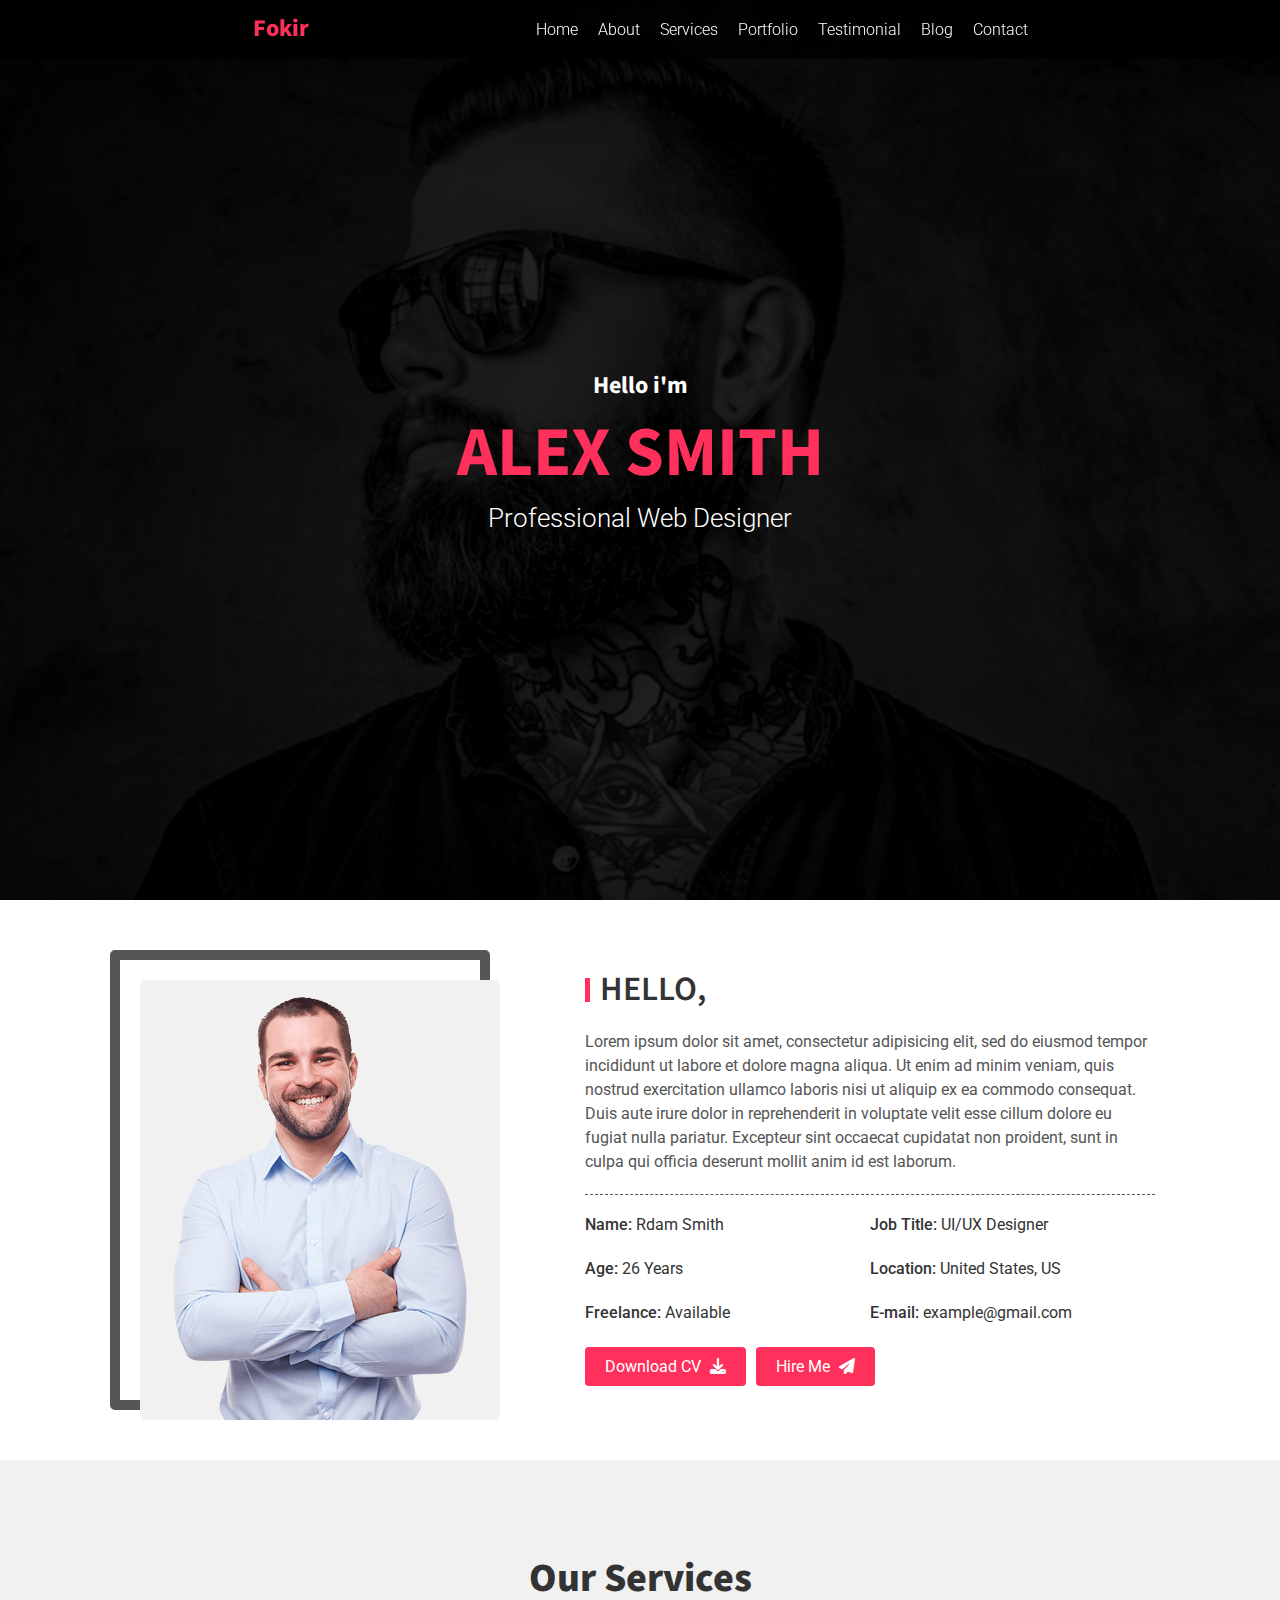
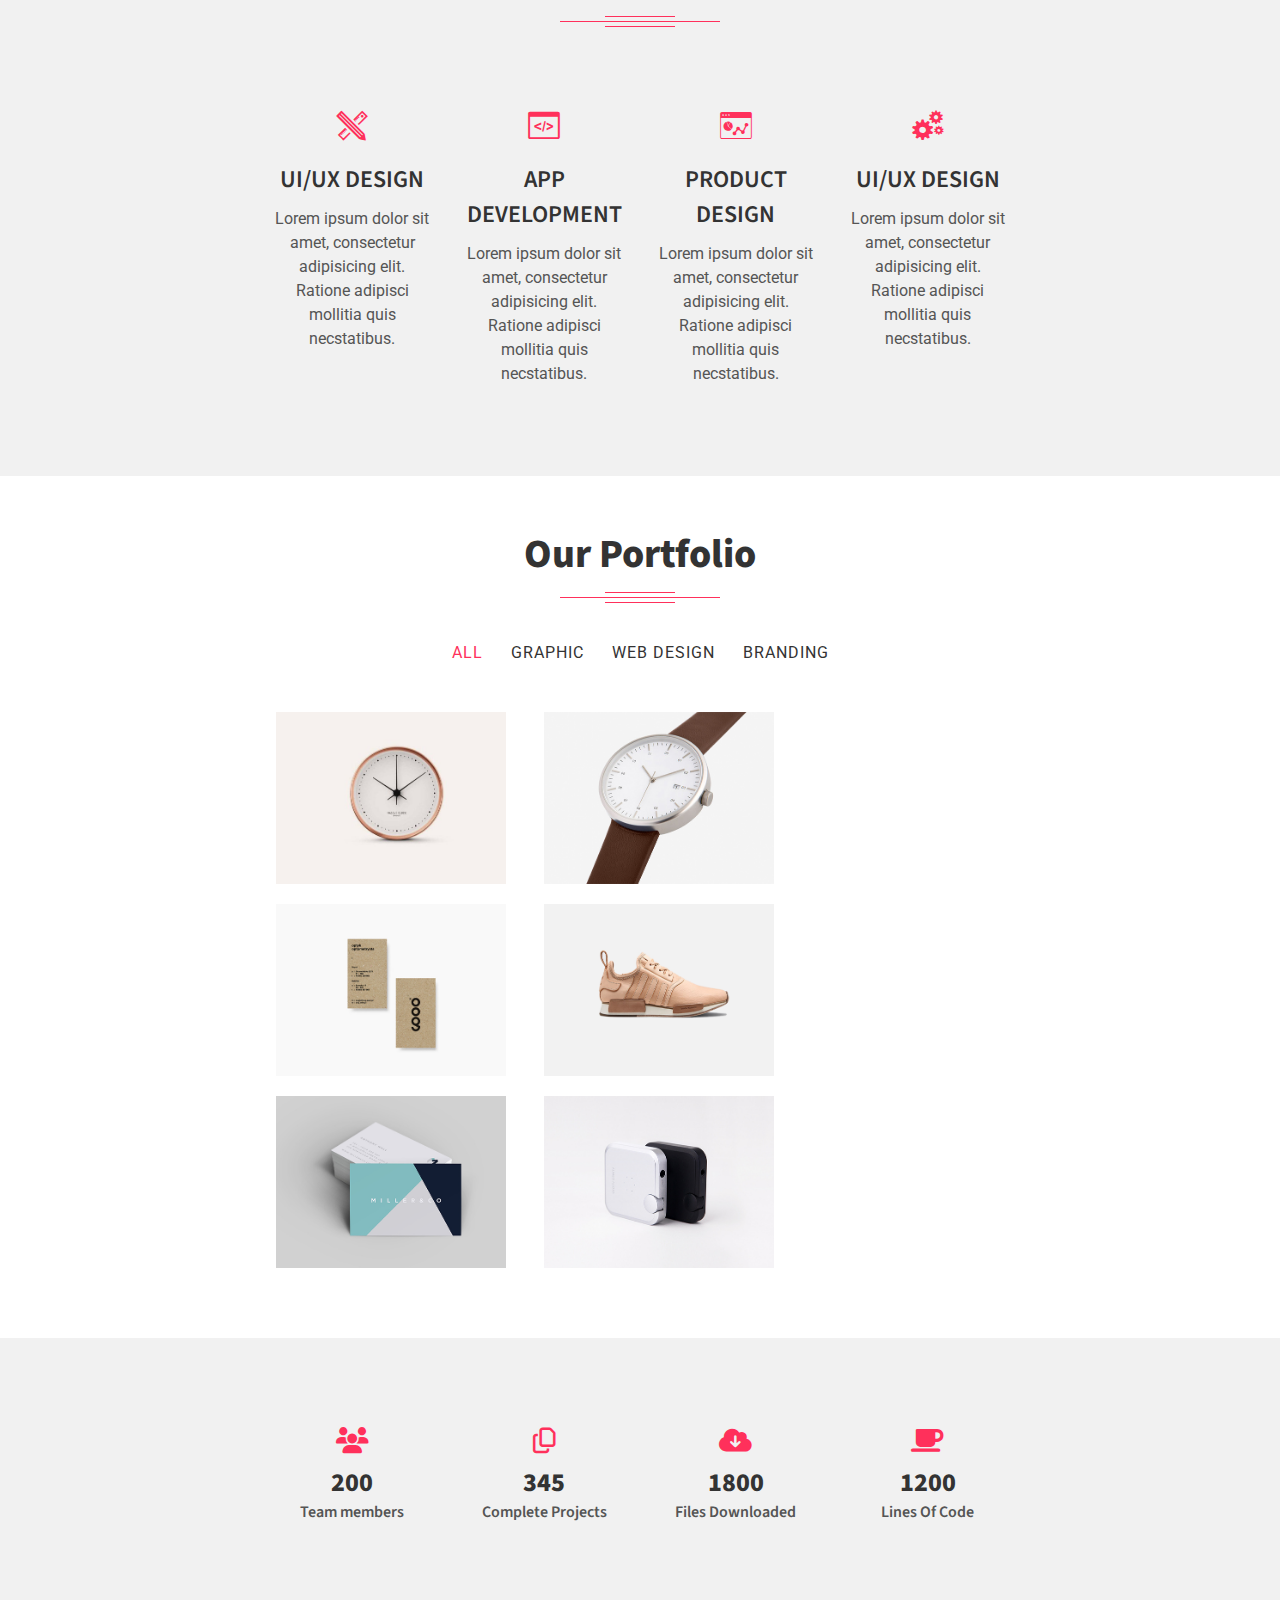
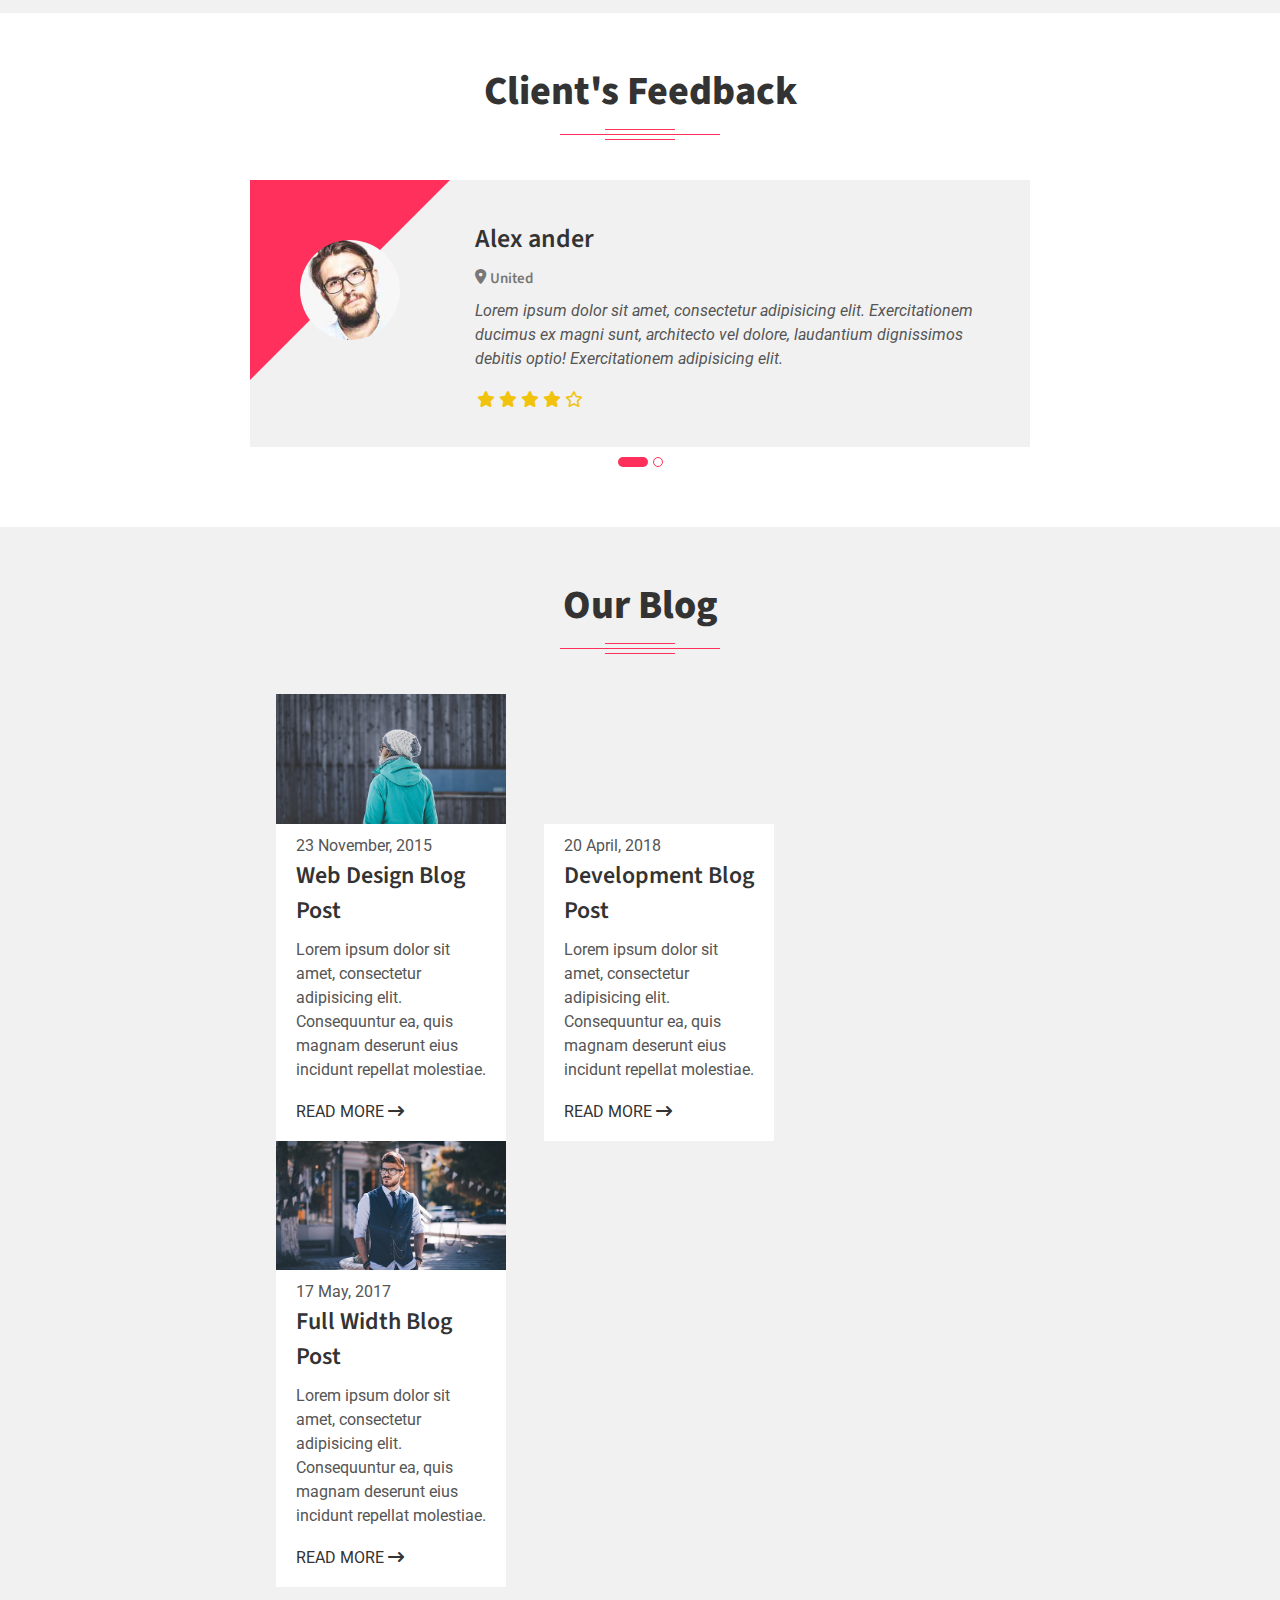
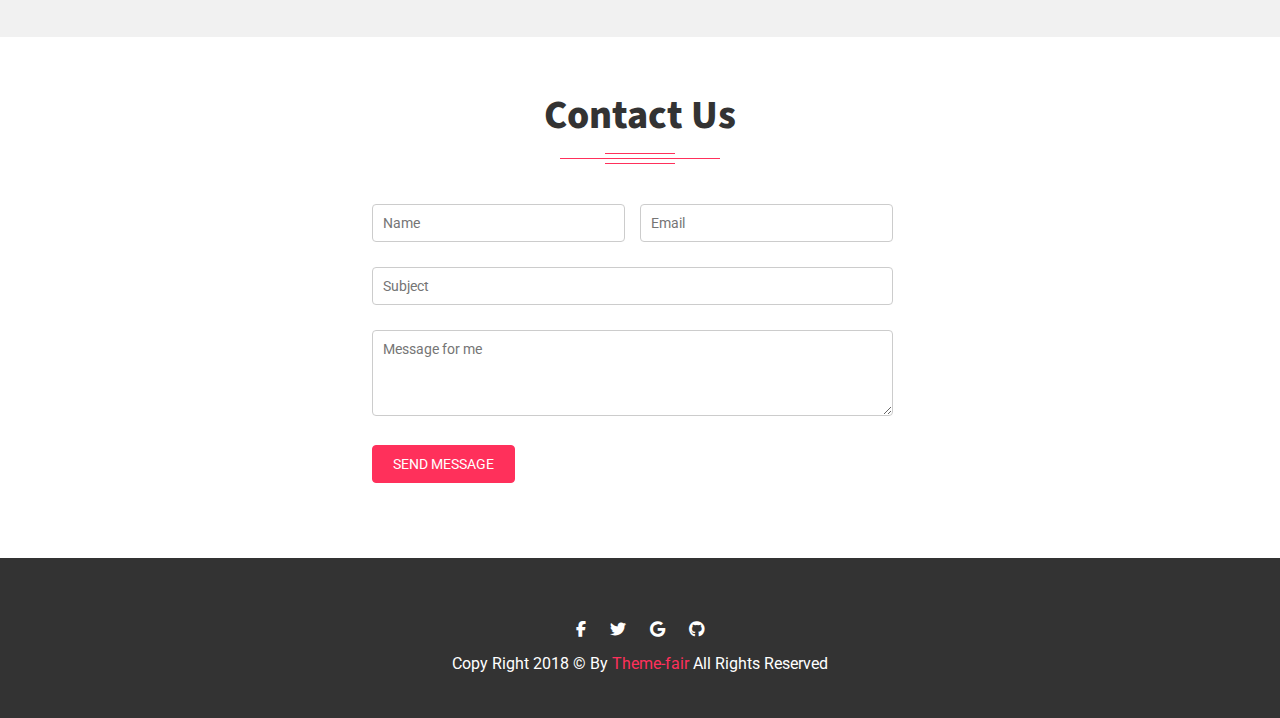
<file: index.html>
<!DOCTYPE html>
<html lang="en">
  <head>
    <meta charset="UTF-8" />
    <meta name="viewport" content="width=device-width, initial-scale=1.0" />
    <title>Fokir - Personal Portfolio Bootstrap Template</title>

    <!-- Google Fonts -->
    <link rel="preconnect" href="https://fonts.googleapis.com" />
    <link rel="preconnect" href="https://fonts.gstatic.com" crossorigin />
    <link
      href="https://fonts.googleapis.com/css2?family=Roboto:ital,wght@0,100;0,300;0,400;0,500;0,700;0,900;1,100;1,300;1,400;1,500;1,700;1,900&family=Source+Sans+3:ital,wght@0,200..900;1,200..900&display=swap"
      rel="stylesheet"
    />
    <link
      rel="stylesheet"
      href="https://cdnjs.cloudflare.com/ajax/libs/font-awesome/6.6.0/css/all.min.css"
    />

    <!-- Icons -->
    <link rel="stylesheet" href="icofont/icofont.min.css" />
    
    <!-- CSS Main Sheet -->
    <link rel="stylesheet" href="css/main.css" />
  </head>
  <body>
    <!-- Header -->
    <div class="header">
      <div class="nav clearfix">
        <div class="logo">
          <a href=""><h3>Fokir</h3></a>
        </div>

        <ul class="menu-nav clearfix">
          <li class="menu-item"><a href="#hero">Home</a></li>
          <li class="menu-item"><a href="#about">About</a></li>
          <li class="menu-item"><a href="#services">Services</a></li>
          <li class="menu-item"><a href="#portfolio">Portfolio</a></li>
          <li class="menu-item"><a href="#feedback">Testimonial</a></li>
          <li class="menu-item"><a href="#blog">Blog</a></li>
          <li class="menu-item"><a href="#contact">Contact</a></li>
        </ul>
      </div>
    </div>

    <!-- 1st Section -->
    <div id="hero" class="section-one">
      <div class="main-content">
        <h4>Hello i'm</h4>
        <h1>ALEX SMITH</h1>
        <p class="text">Professional Web Designer</p>
      </div>
    </div>

    <!-- 2nd Section -->
    <div id="about" class="section-two">
      <div class="inner-content clearfix">
        <div class="about-box">
          <div class="profile-photo">
            <img src="images/about.jpg" alt="Profile photo of Rdam Smith" />
            <div class="profile-overlay">
              <div class="social-links">
                <ul class="clearfix">
                  <li>
                    <a href="#"><i class="fa-brands fa-facebook-f"></i></a>
                  </li>
                  <li>
                    <a href="#"><i class="fa-brands fa-twitter"></i></a>
                  </li>
                  <li>
                    <a href="#"><i class="fa-brands fa-google"></i></a>
                  </li>
                  <li>
                    <a href="#"><i class="fa-brands fa-github"></i></a>
                  </li>
                </ul>
              </div>
            </div>
          </div>
        </div>
        <div class="text-box">
          <h2>HELLO,</h2>
          <p>
            Lorem ipsum dolor sit amet, consectetur adipisicing elit, sed do
            eiusmod tempor incididunt ut labore et dolore magna aliqua. Ut enim
            ad minim veniam, quis nostrud exercitation ullamco laboris nisi ut
            aliquip ex ea commodo consequat. Duis aute irure dolor in
            reprehenderit in voluptate velit esse cillum dolore eu fugiat nulla
            pariatur. Excepteur sint occaecat cupidatat non proident, sunt in
            culpa qui officia deserunt mollit anim id est laborum.
          </p>
          <div class="profile-about">
            <ul class="clearfix">
              <li><span>Name:</span> Rdam Smith</li>
              <li><span>Job Title:</span> UI/UX Designer</li>
              <li><span>Age:</span> 26 Years</li>
              <li><span>Location:</span> United States, US</li>
              <li><span>Freelance:</span> Available</li>
              <li><span>E-mail:</span> example@gmail.com</li>
            </ul>
          </div>
          <div class="btns clearfix">
            <div class="download-cv-btn">
              <a href="#">Download CV <i class="fa fa-download"></i></a>
            </div>
            <div class="hire-me-btn">
              <a href="#contact">Hire Me <i class="fa fa-paper-plane"></i></a>
            </div>
          </div>
        </div>
      </div>
    </div>

    <!-- 3rd Section -->
    <div id="services" class="section-three">
      <div class="inner-content">
        <h2>Our Services</h2>
        <div class="container clearfix">
          <div>
            <i class="icofont-calculations"></i>
            <h3>UI/UX DESIGN</h3>
            <p>
              Lorem ipsum dolor sit amet, consectetur adipisicing elit. Ratione
              adipisci mollitia quis necstatibus.
            </p>
          </div>
          <div>
            <i class="icofont-code"></i>
            <h3>APP DEVELOPMENT</h3>
            <p>
              Lorem ipsum dolor sit amet, consectetur adipisicing elit. Ratione
              adipisci mollitia quis necstatibus.
            </p>
          </div>
          <div>
            <i class="icofont-dashboard-web"></i>
            <h3>PRODUCT DESIGN</h3>
            <p>
              Lorem ipsum dolor sit amet, consectetur adipisicing elit. Ratione
              adipisci mollitia quis necstatibus.
            </p>
          </div>
          <div>
            <i class="icofont-gears"></i>
            <h3>UI/UX DESIGN</h3>
            <p>
              Lorem ipsum dolor sit amet, consectetur adipisicing elit. Ratione
              adipisci mollitia quis necstatibus.
            </p>
          </div>
        </div>
      </div>
    </div>

    <!-- 4th Section -->
    <div id="portfolio" class="section-four">
      <div class="inner-content">
        <h2>Our Portfolio</h2>
        <div class="portfolio-menu">
          <a href="#" class="all">ALL</a>
          <a href="#">GRAPHIC</a>
          <a href="#">WEB DESIGN</a>
          <a href="#">BRANDING</a>
        </div>
        <div class="portfolio clearfix">
          <a href="#">
            <div class="img-box">
              <img src="images/portfolio/1.jpg" alt="img-1" />
              <div class="img-overaly">
                <i class="fa-regular fa-file-image"></i>
              </div>
            </div>
          </a>
          <a href="#">
            <div class="img-box">
              <img src="images/portfolio/2.jpg" alt="img-2" />
              <div class="img-overaly">
                <i class="fa fa-link"></i>
              </div>
            </div>
          </a>
          <a href="#">
            <div class="img-box">
              <img src="images/portfolio/3.jpg" alt="img-3" />
              <div class="img-overaly">
                <i class="fa-regular fa-file-image"></i>
              </div>
            </div>
          </a>
          <a href="#">
            <div class="img-box">
              <img src="images/portfolio/4.jpg" alt="img-4" />
              <div class="img-overaly">
                <i class="fa-regular fa-file-image"></i>
              </div>
            </div>
          </a>
          <a href="#">
            <div class="img-box">
              <img src="images/portfolio/5.jpg" alt="img-5" />
              <div class="img-overaly">
                <i class="fa fa-link"></i>
              </div>
            </div>
          </a>
          <a href="#">
            <div class="img-box">
              <img src="images/portfolio/6.jpg" alt="img-6" />
              <div class="img-overaly">
                <i class="fa-regular fa-file-image"></i>
              </div>
            </div>
          </a>
        </div>
      </div>
    </div>

    <!-- 5th Section -->
    <div class="section-five">
      <div class="inner-content">
        <div class="container clearfix">
          <div>
            <i class="fa-solid fa-users"></i>
            <h3>200</h3>
            <h5>Team members</h5>
          </div>
          <div>
            <i class="fa-regular fa-copy"></i>
            <h3>345</h3>
            <h5>Complete Projects</h5>
          </div>
          <div>
            <i class="fa fa-cloud-download"></i>
            <h3>1800</h3>
            <h5>Files Downloaded</h5>
          </div>
          <div>
            <i class="fa fa-coffee"></i>
            <h3>1200</h3>
            <h5>Lines Of Code</h5>
          </div>
        </div>
      </div>
    </div>

    <!-- 6th Section -->
    <div id="feedback" class="section-six">
      <div class="inner-content">
        <h2>Client's Feedback</h2>
        <div class="container clearfix">
          <div class="img-container">
            <img src="images/feedback.jpg" alt="Alex ander" />
          </div>
          <div class="article">
            <h3>Alex ander</h3>
            <h4>
              <a href="#"><i class="fa-solid fa-location-dot"></i> United</a>
            </h4>
            <p>
              Lorem ipsum dolor sit amet, consectetur adipisicing elit.
              Exercitationem ducimus ex magni sunt, architecto vel dolore,
              laudantium dignissimos debitis optio! Exercitationem adipisicing
              elit.
            </p>
            <div class="review clearfix">
              <i class="fa-solid fa-star"></i>
              <i class="fa-solid fa-star"></i>
              <i class="fa-solid fa-star"></i>
              <i class="fa-solid fa-star"></i>
              <i class="fa-regular fa-star"></i>
            </div>
          </div>
        </div>
        <div class="btns clearfix">
          <a href="#"><div class="left-btn"></div></a>
          <a href="#"><div class="right-btn"></div></a>
        </div>
      </div>
    </div>

    <!-- 7th Section -->
    <div id="blog" class="section-seven">
      <div class="inner-content">
        <h2>Our Blog</h2>
        <div class="container clearfix">
          <div class="post-thumbnail">
            <div class="post-img">
              <a href="#"><img src="images/blog/blog-1.jpg" alt="blog 1" /></a>
            </div>
            <div class="post-content">
              <p>23 November, 2015</p>
              <h3><a href="#">Web Design Blog Post</a></h3>
              <p>
                Lorem ipsum dolor sit amet, consectetur adipisicing elit.
                Consequuntur ea, quis magnam deserunt eius incidunt repellat
                molestiae.
              </p>
              <div class="read-more">
                <a href="#">READ MORE <i class="fa fa-long-arrow-right"></i></a>
              </div>
            </div>
          </div>
          <div class="post-thumbnail">
            <div class="post-img">
              <iframe
                src="https://www.youtube.com/embed/uVju5--RqtY?si=kc-nOJIsaTNPpLUJ"
                title="YouTube video player"
                frameborder="0"
                allow="accelerometer; autoplay; clipboard-write; encrypted-media; gyroscope; picture-in-picture; web-share"
                referrerpolicy="strict-origin-when-cross-origin"
                allowfullscreen
              ></iframe>
            </div>
            <div class="post-content">
              <p>20 April, 2018</p>
              <h3><a href="#">Development Blog Post</a></h3>
              <p>
                Lorem ipsum dolor sit amet, consectetur adipisicing elit.
                Consequuntur ea, quis magnam deserunt eius incidunt repellat
                molestiae.
              </p>
              <div class="read-more">
                <a href="#">READ MORE <i class="fa fa-long-arrow-right"></i></a>
              </div>
            </div>
          </div>
          <div class="post-thumbnail">
            <div class="post-img">
              <a href="#"><img src="images/blog/blog-3.jpg" alt="blog 3" /></a>
            </div>
            <div class="post-content">
              <p>17 May, 2017</p>
              <h3><a href="#">Full Width Blog Post </a></h3>
              <p>
                Lorem ipsum dolor sit amet, consectetur adipisicing elit.
                Consequuntur ea, quis magnam deserunt eius incidunt repellat
                molestiae.
              </p>
              <div class="read-more">
                <a href="#">READ MORE <i class="fa fa-long-arrow-right"></i></a>
              </div>
            </div>
          </div>
        </div>
      </div>
    </div>

    <!-- 8th Section -->
    <div id="contact" class="section-eight">
      <div class="inner-content">
        <h2>Contact Us</h2>
        <div class="contact-form">
          <form method="post" autocomplete="off">
            <div class="form-item item-1 clearfix">
              <input name="name" type="text" placeholder="Name" required />
              <input name="email" type="email" placeholder="Email" required />
            </div>
            <div class="form-item item-2">
              <input
                name="subject"
                type="text"
                placeholder="Subject"
                required
              />
            </div>
            <div class="form-item item-3">
              <textarea
                name="message"
                id="form-message"
                placeholder="Message for me"
                rows="4"
                required
              ></textarea>
            </div>
            <div class="form-item item-4">
              <input value="SEND MESSAGE" type="submit" class="form-btn" />
            </div>
          </form>
        </div>
      </div>
    </div>

    <!-- Footer -->
    <div class="footer">
      <div class="inner-content">
        <div class="container">
          <div class="social-icons">
            <ul class="clearfix">
              <li>
                <a href="#"><i class="fa-brands fa-facebook-f"></i></a>
              </li>
              <li>
                <a href="#"><i class="fa-brands fa-twitter"></i></a>
              </li>
              <li>
                <a href="#"><i class="fa-brands fa-google"></i></a>
              </li>
              <li>
                <a href="#"><i class="fa-brands fa-github"></i></a>
              </li>
            </ul>
          </div>
          <p>
            Copy Right 2018 © By <a href="#">Theme-fair</a> All Rights Reserved
          </p>
        </div>
      </div>
    </div>
  </body>
</html>



<section class="counter">
  <div class="overlay"></div>
  <div class="container">
    <div class="row">
      <div class="inner">
        <div class="col-3"></div>
        <div class="col-3"></div>
        <div class="col-3"></div>
        <div class="col-3"></div>
      </div>
    </div>
  </div>
</section>
</file>
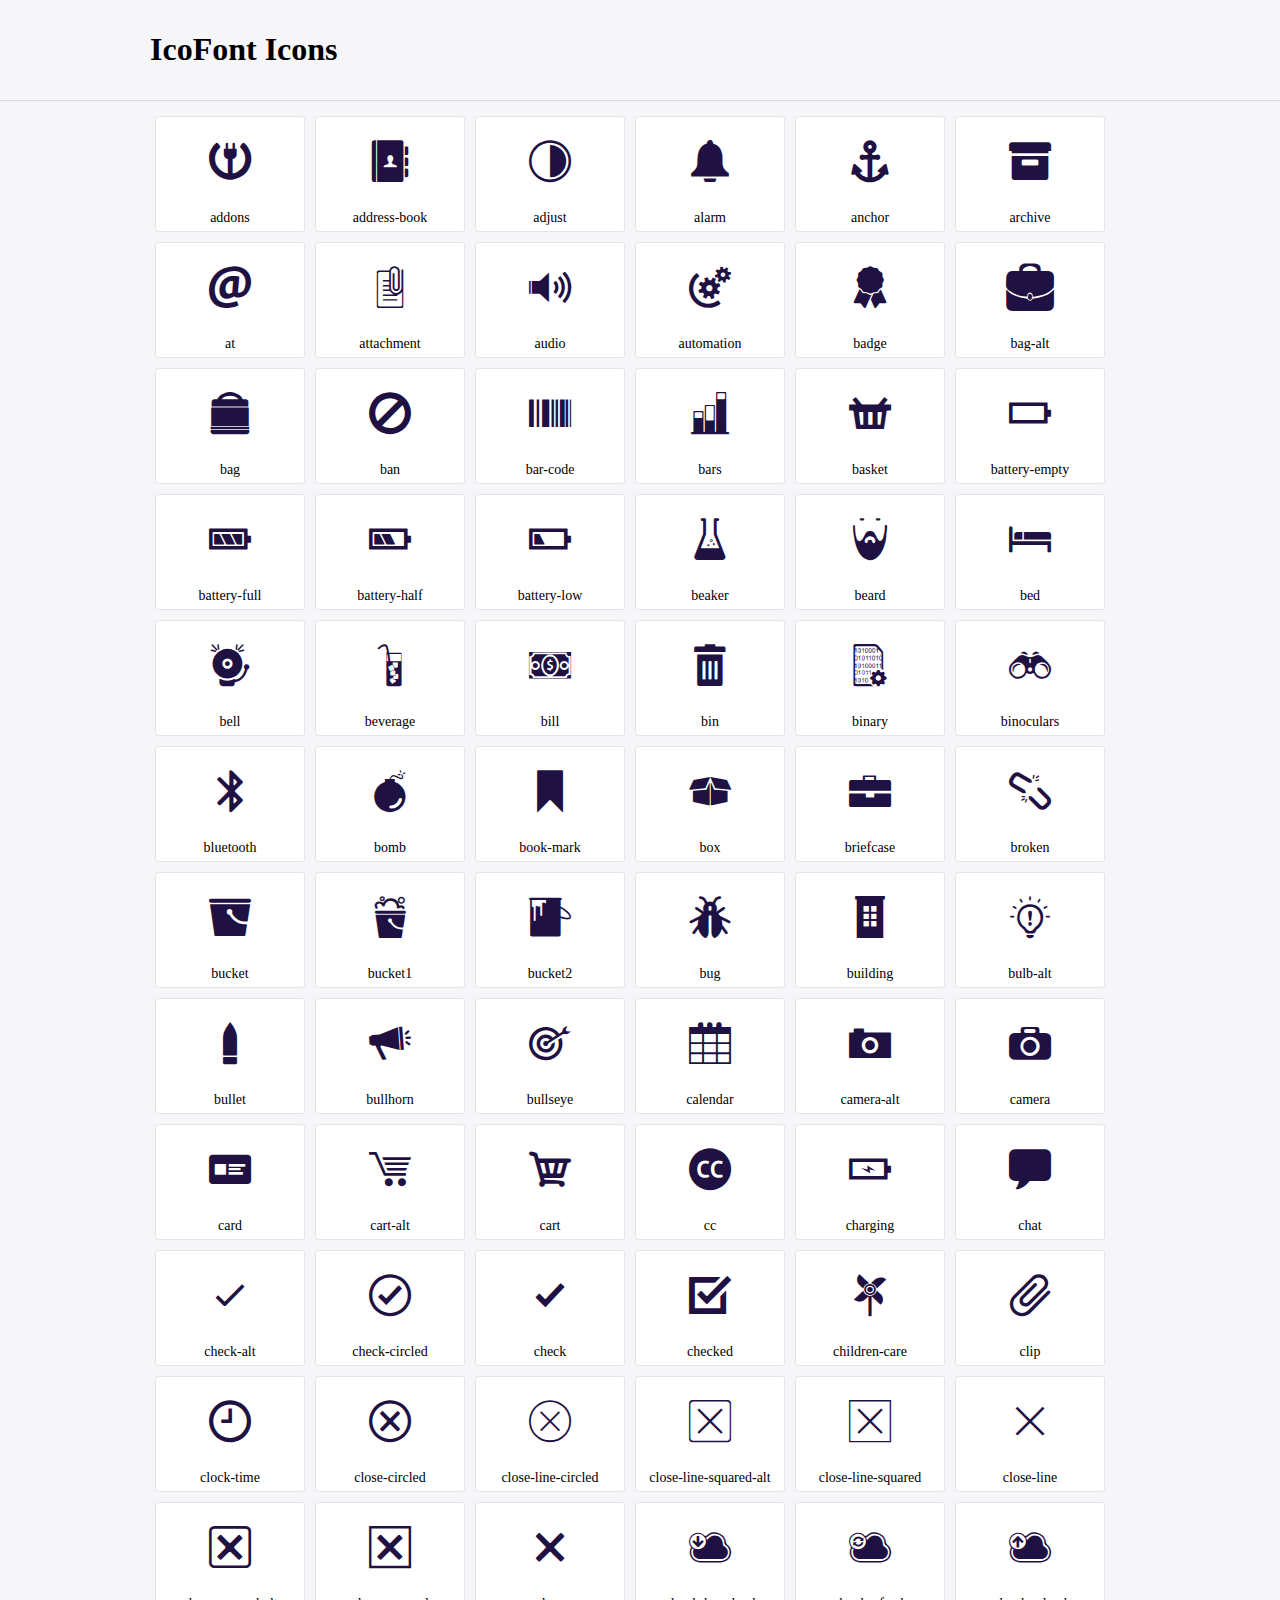
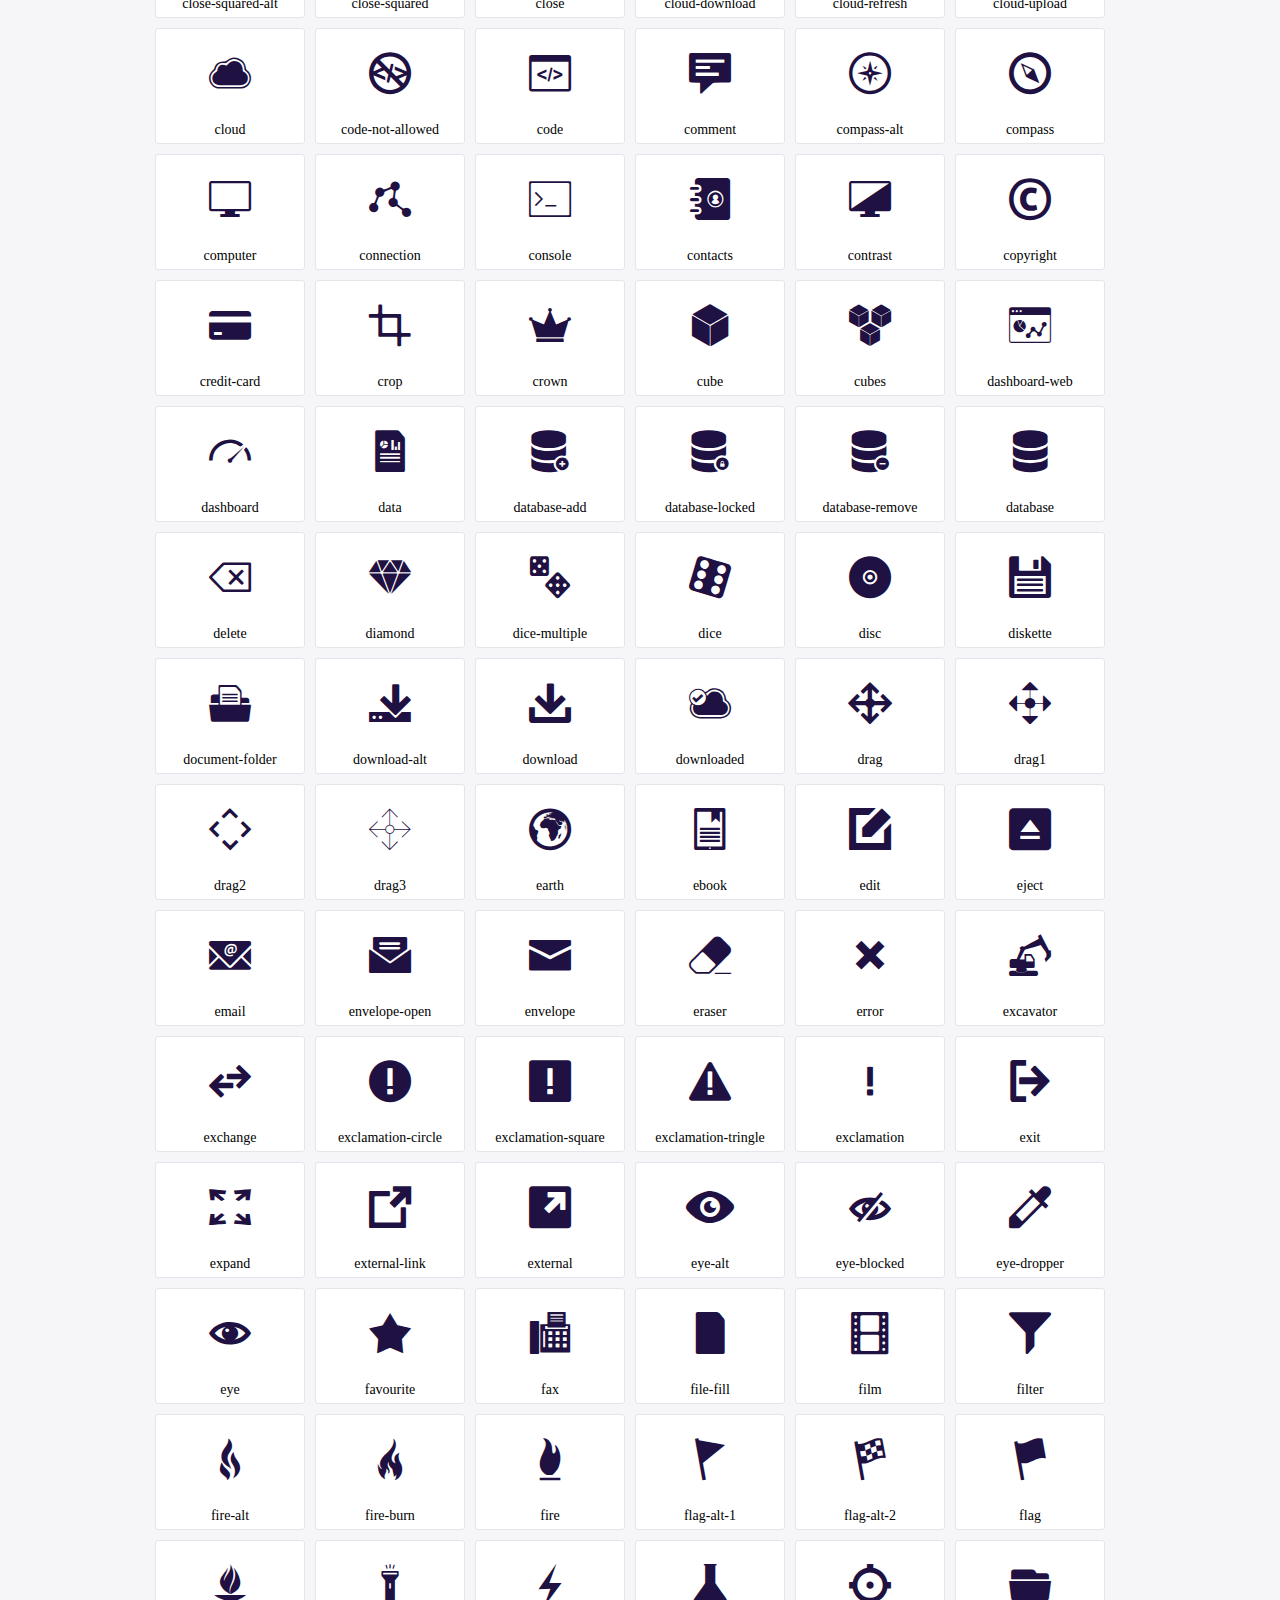
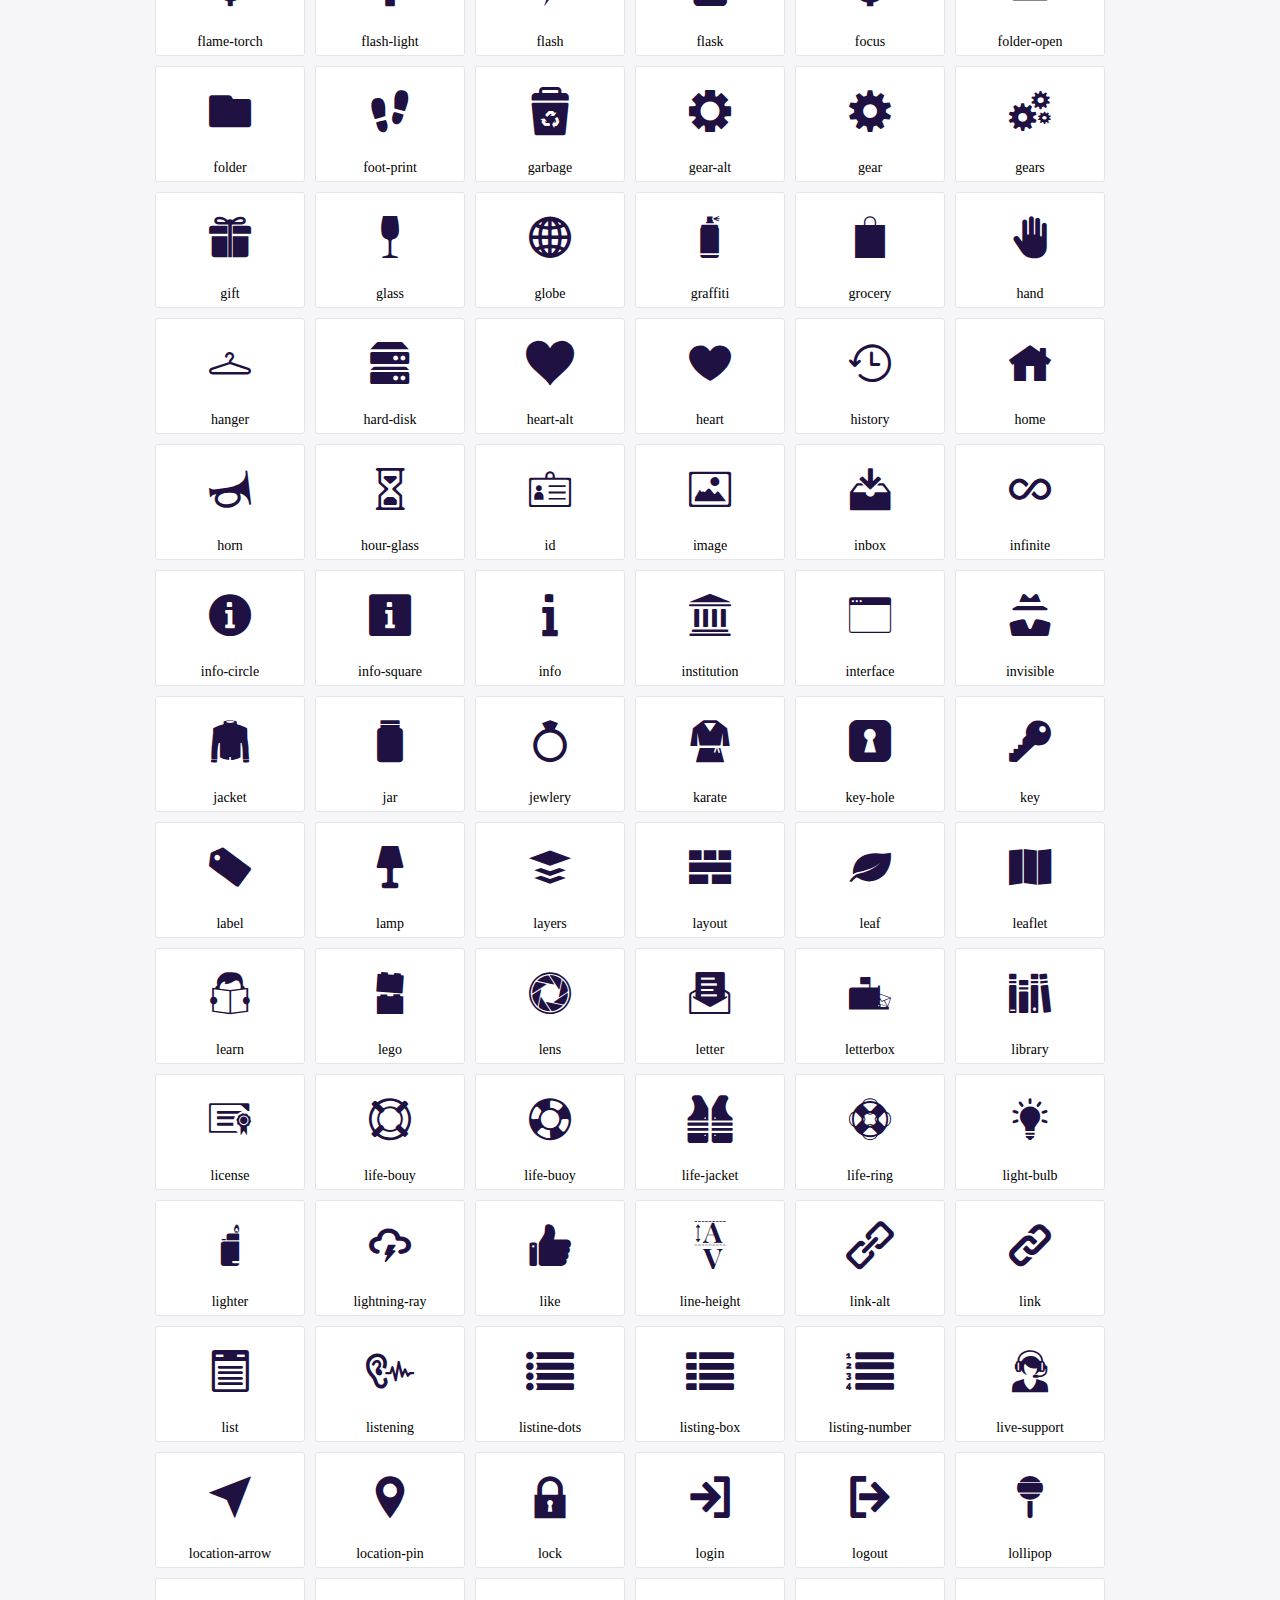
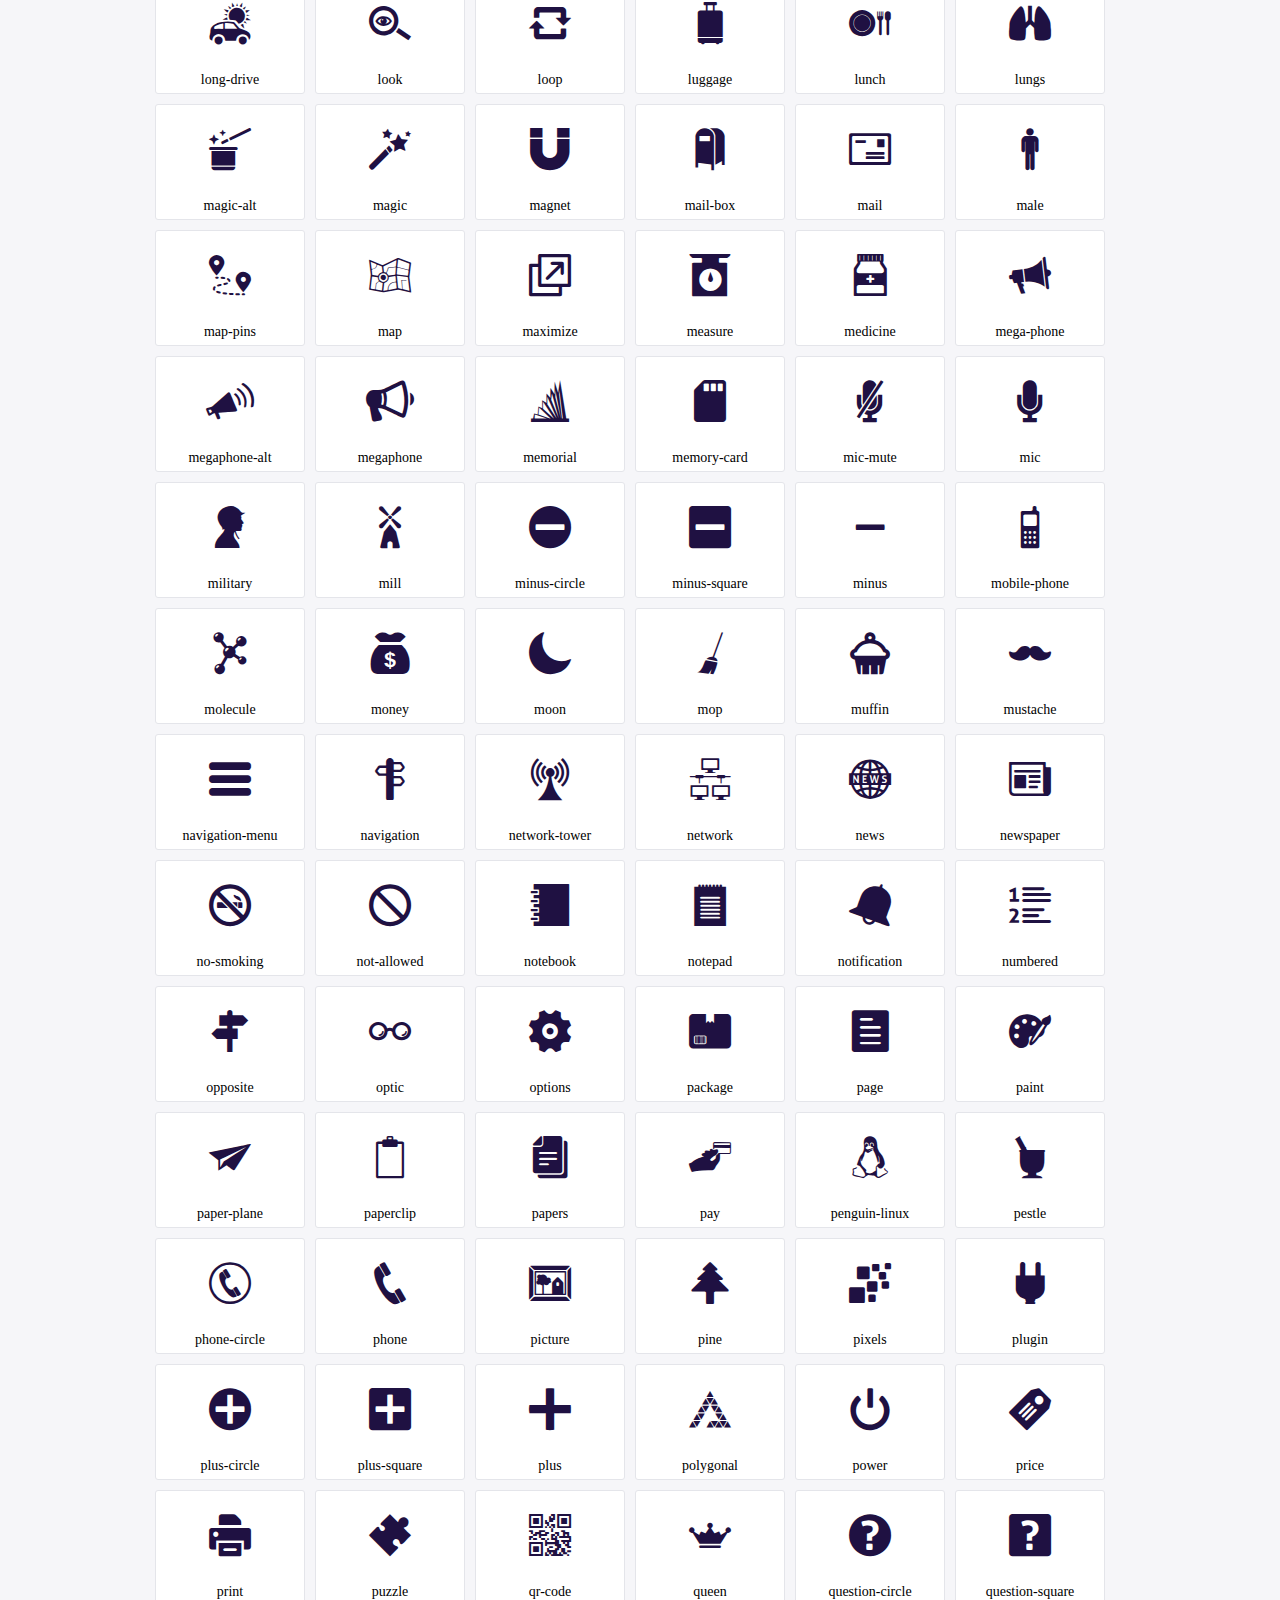
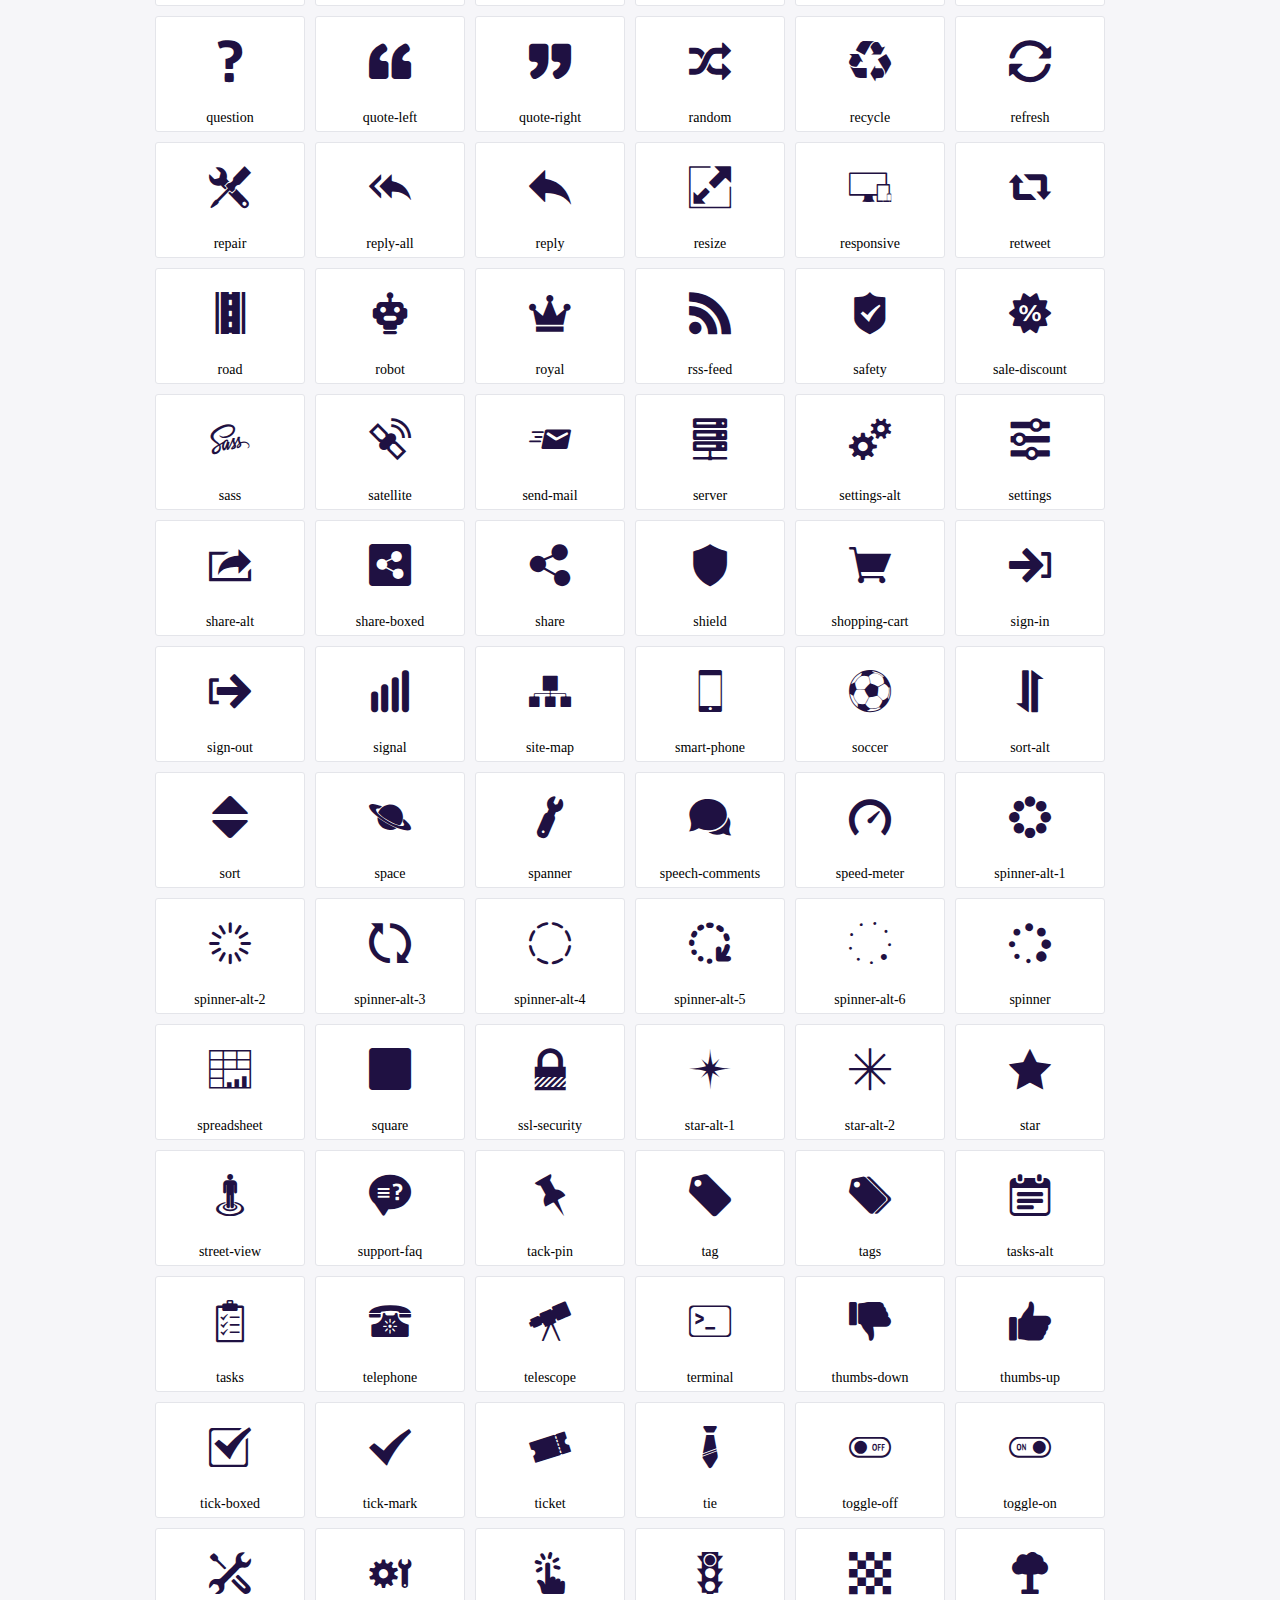
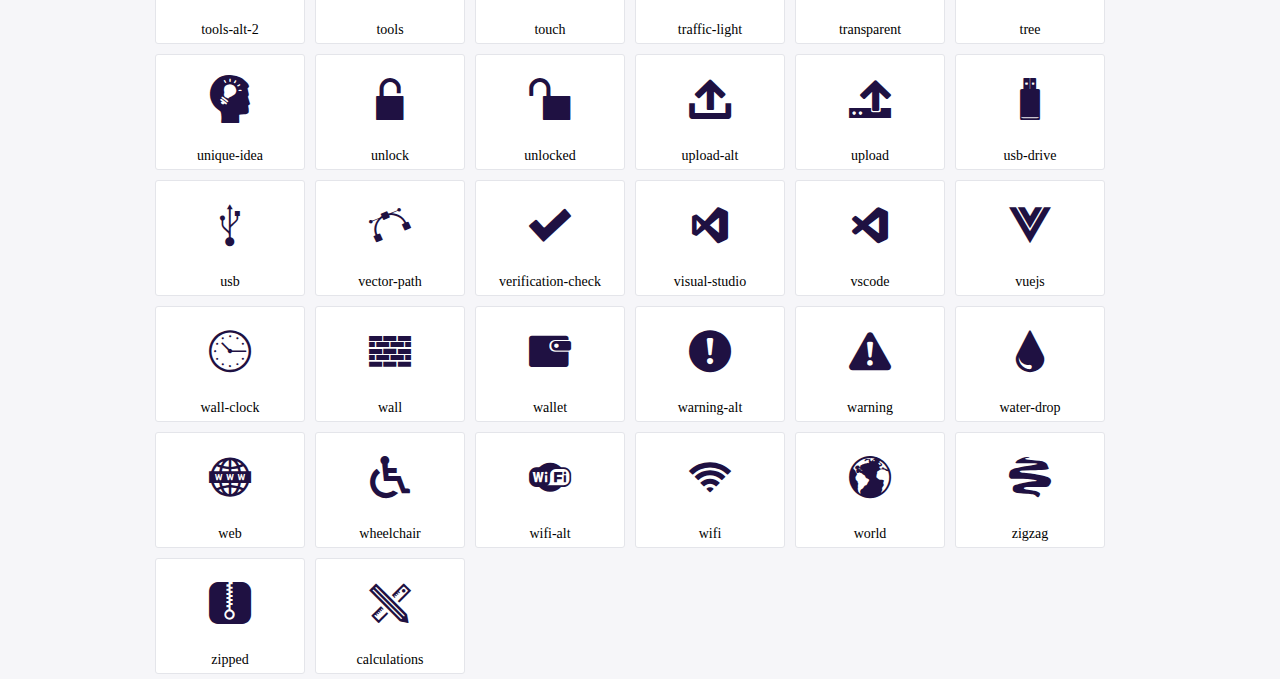
<file: icofont/demo.html>
<!DOCTYPE html>
	<html>
	<head>
		<meta charset="utf-8">
		<title>Examples | IcoFont</title>
		<link rel="stylesheet" type="text/css" href="./icofont.min.css">
		<style type="text/css">
			body {
				margin: 0;
				padding: 0;
				background: #F6F6F9;
			}
			.header {
				border-bottom: 1px solid #DCDCE1;
				padding: 10px 0;
				margin-bottom: 10px;
			}
			.container {
				width: 980px;
				margin: 0 auto;
			}
			.ico-title {
				font-size: 2em;
			}
			.iconlist {
				margin: 0;
				padding: 0;
				list-style: none;
				text-align: center;
				width: 100%;
				display: flex;
				flex-wrap: wrap;
				flex-direction: row;
			}
			.iconlist li {
				position: relative;
				margin: 5px;
				width: 150px;
				cursor: pointer;
			}
			.iconlist li .icon-holder {
				position: relative;
				text-align: center;
				border-radius: 3px;
				overflow: hidden;
				padding-bottom: 5px;
				background: #ffffff;
				border: 1px solid #E4E5EA;
				transition: all 0.2s linear 0s;
			}
			.iconlist li .icon-holder:hover {
				background: #00C3DA;
				color: #ffffff;
			}
			.iconlist li .icon-holder:hover .icon i {
				color: #ffffff;
			}
			.iconlist li .icon-holder .icon {
				padding: 20px;
				text-align: center;
			}
			.iconlist li .icon-holder .icon i {
				font-size: 3em;
				color: #1F1142;
			}
			.iconlist li .icon-holder span {
				font-size: 14px;
				display: block;
				margin-top: 5px;
				border-radius: 3px;
			}
		</style>
	</head>
	<body>
	<div class="header">
		<div class="container">
			<h1 class="ico-title"> IcoFont Icons </h1>
		</div>
	</div>
	<div class="container">
		<ul class="iconlist">
		
		<li>
			<div class="icon-holder">
				<div class="icon"> 
					<i class="icofont-addons"></i>
				</div> 
				<span> addons </span>
				
			</div>
		</li>
		
		<li>
			<div class="icon-holder">
				<div class="icon"> 
					<i class="icofont-address-book"></i>
				</div> 
				<span> address-book </span>
				
			</div>
		</li>
		
		<li>
			<div class="icon-holder">
				<div class="icon"> 
					<i class="icofont-adjust"></i>
				</div> 
				<span> adjust </span>
				
			</div>
		</li>
		
		<li>
			<div class="icon-holder">
				<div class="icon"> 
					<i class="icofont-alarm"></i>
				</div> 
				<span> alarm </span>
				
			</div>
		</li>
		
		<li>
			<div class="icon-holder">
				<div class="icon"> 
					<i class="icofont-anchor"></i>
				</div> 
				<span> anchor </span>
				
			</div>
		</li>
		
		<li>
			<div class="icon-holder">
				<div class="icon"> 
					<i class="icofont-archive"></i>
				</div> 
				<span> archive </span>
				
			</div>
		</li>
		
		<li>
			<div class="icon-holder">
				<div class="icon"> 
					<i class="icofont-at"></i>
				</div> 
				<span> at </span>
				
			</div>
		</li>
		
		<li>
			<div class="icon-holder">
				<div class="icon"> 
					<i class="icofont-attachment"></i>
				</div> 
				<span> attachment </span>
				
			</div>
		</li>
		
		<li>
			<div class="icon-holder">
				<div class="icon"> 
					<i class="icofont-audio"></i>
				</div> 
				<span> audio </span>
				
			</div>
		</li>
		
		<li>
			<div class="icon-holder">
				<div class="icon"> 
					<i class="icofont-automation"></i>
				</div> 
				<span> automation </span>
				
			</div>
		</li>
		
		<li>
			<div class="icon-holder">
				<div class="icon"> 
					<i class="icofont-badge"></i>
				</div> 
				<span> badge </span>
				
			</div>
		</li>
		
		<li>
			<div class="icon-holder">
				<div class="icon"> 
					<i class="icofont-bag-alt"></i>
				</div> 
				<span> bag-alt </span>
				
			</div>
		</li>
		
		<li>
			<div class="icon-holder">
				<div class="icon"> 
					<i class="icofont-bag"></i>
				</div> 
				<span> bag </span>
				
			</div>
		</li>
		
		<li>
			<div class="icon-holder">
				<div class="icon"> 
					<i class="icofont-ban"></i>
				</div> 
				<span> ban </span>
				
			</div>
		</li>
		
		<li>
			<div class="icon-holder">
				<div class="icon"> 
					<i class="icofont-bar-code"></i>
				</div> 
				<span> bar-code </span>
				
			</div>
		</li>
		
		<li>
			<div class="icon-holder">
				<div class="icon"> 
					<i class="icofont-bars"></i>
				</div> 
				<span> bars </span>
				
			</div>
		</li>
		
		<li>
			<div class="icon-holder">
				<div class="icon"> 
					<i class="icofont-basket"></i>
				</div> 
				<span> basket </span>
				
			</div>
		</li>
		
		<li>
			<div class="icon-holder">
				<div class="icon"> 
					<i class="icofont-battery-empty"></i>
				</div> 
				<span> battery-empty </span>
				
			</div>
		</li>
		
		<li>
			<div class="icon-holder">
				<div class="icon"> 
					<i class="icofont-battery-full"></i>
				</div> 
				<span> battery-full </span>
				
			</div>
		</li>
		
		<li>
			<div class="icon-holder">
				<div class="icon"> 
					<i class="icofont-battery-half"></i>
				</div> 
				<span> battery-half </span>
				
			</div>
		</li>
		
		<li>
			<div class="icon-holder">
				<div class="icon"> 
					<i class="icofont-battery-low"></i>
				</div> 
				<span> battery-low </span>
				
			</div>
		</li>
		
		<li>
			<div class="icon-holder">
				<div class="icon"> 
					<i class="icofont-beaker"></i>
				</div> 
				<span> beaker </span>
				
			</div>
		</li>
		
		<li>
			<div class="icon-holder">
				<div class="icon"> 
					<i class="icofont-beard"></i>
				</div> 
				<span> beard </span>
				
			</div>
		</li>
		
		<li>
			<div class="icon-holder">
				<div class="icon"> 
					<i class="icofont-bed"></i>
				</div> 
				<span> bed </span>
				
			</div>
		</li>
		
		<li>
			<div class="icon-holder">
				<div class="icon"> 
					<i class="icofont-bell"></i>
				</div> 
				<span> bell </span>
				
			</div>
		</li>
		
		<li>
			<div class="icon-holder">
				<div class="icon"> 
					<i class="icofont-beverage"></i>
				</div> 
				<span> beverage </span>
				
			</div>
		</li>
		
		<li>
			<div class="icon-holder">
				<div class="icon"> 
					<i class="icofont-bill"></i>
				</div> 
				<span> bill </span>
				
			</div>
		</li>
		
		<li>
			<div class="icon-holder">
				<div class="icon"> 
					<i class="icofont-bin"></i>
				</div> 
				<span> bin </span>
				
			</div>
		</li>
		
		<li>
			<div class="icon-holder">
				<div class="icon"> 
					<i class="icofont-binary"></i>
				</div> 
				<span> binary </span>
				
			</div>
		</li>
		
		<li>
			<div class="icon-holder">
				<div class="icon"> 
					<i class="icofont-binoculars"></i>
				</div> 
				<span> binoculars </span>
				
			</div>
		</li>
		
		<li>
			<div class="icon-holder">
				<div class="icon"> 
					<i class="icofont-bluetooth"></i>
				</div> 
				<span> bluetooth </span>
				
			</div>
		</li>
		
		<li>
			<div class="icon-holder">
				<div class="icon"> 
					<i class="icofont-bomb"></i>
				</div> 
				<span> bomb </span>
				
			</div>
		</li>
		
		<li>
			<div class="icon-holder">
				<div class="icon"> 
					<i class="icofont-book-mark"></i>
				</div> 
				<span> book-mark </span>
				
			</div>
		</li>
		
		<li>
			<div class="icon-holder">
				<div class="icon"> 
					<i class="icofont-box"></i>
				</div> 
				<span> box </span>
				
			</div>
		</li>
		
		<li>
			<div class="icon-holder">
				<div class="icon"> 
					<i class="icofont-briefcase"></i>
				</div> 
				<span> briefcase </span>
				
			</div>
		</li>
		
		<li>
			<div class="icon-holder">
				<div class="icon"> 
					<i class="icofont-broken"></i>
				</div> 
				<span> broken </span>
				
			</div>
		</li>
		
		<li>
			<div class="icon-holder">
				<div class="icon"> 
					<i class="icofont-bucket"></i>
				</div> 
				<span> bucket </span>
				
			</div>
		</li>
		
		<li>
			<div class="icon-holder">
				<div class="icon"> 
					<i class="icofont-bucket1"></i>
				</div> 
				<span> bucket1 </span>
				
			</div>
		</li>
		
		<li>
			<div class="icon-holder">
				<div class="icon"> 
					<i class="icofont-bucket2"></i>
				</div> 
				<span> bucket2 </span>
				
			</div>
		</li>
		
		<li>
			<div class="icon-holder">
				<div class="icon"> 
					<i class="icofont-bug"></i>
				</div> 
				<span> bug </span>
				
			</div>
		</li>
		
		<li>
			<div class="icon-holder">
				<div class="icon"> 
					<i class="icofont-building"></i>
				</div> 
				<span> building </span>
				
			</div>
		</li>
		
		<li>
			<div class="icon-holder">
				<div class="icon"> 
					<i class="icofont-bulb-alt"></i>
				</div> 
				<span> bulb-alt </span>
				
			</div>
		</li>
		
		<li>
			<div class="icon-holder">
				<div class="icon"> 
					<i class="icofont-bullet"></i>
				</div> 
				<span> bullet </span>
				
			</div>
		</li>
		
		<li>
			<div class="icon-holder">
				<div class="icon"> 
					<i class="icofont-bullhorn"></i>
				</div> 
				<span> bullhorn </span>
				
			</div>
		</li>
		
		<li>
			<div class="icon-holder">
				<div class="icon"> 
					<i class="icofont-bullseye"></i>
				</div> 
				<span> bullseye </span>
				
			</div>
		</li>
		
		<li>
			<div class="icon-holder">
				<div class="icon"> 
					<i class="icofont-calendar"></i>
				</div> 
				<span> calendar </span>
				
			</div>
		</li>
		
		<li>
			<div class="icon-holder">
				<div class="icon"> 
					<i class="icofont-camera-alt"></i>
				</div> 
				<span> camera-alt </span>
				
			</div>
		</li>
		
		<li>
			<div class="icon-holder">
				<div class="icon"> 
					<i class="icofont-camera"></i>
				</div> 
				<span> camera </span>
				
			</div>
		</li>
		
		<li>
			<div class="icon-holder">
				<div class="icon"> 
					<i class="icofont-card"></i>
				</div> 
				<span> card </span>
				
			</div>
		</li>
		
		<li>
			<div class="icon-holder">
				<div class="icon"> 
					<i class="icofont-cart-alt"></i>
				</div> 
				<span> cart-alt </span>
				
			</div>
		</li>
		
		<li>
			<div class="icon-holder">
				<div class="icon"> 
					<i class="icofont-cart"></i>
				</div> 
				<span> cart </span>
				
			</div>
		</li>
		
		<li>
			<div class="icon-holder">
				<div class="icon"> 
					<i class="icofont-cc"></i>
				</div> 
				<span> cc </span>
				
			</div>
		</li>
		
		<li>
			<div class="icon-holder">
				<div class="icon"> 
					<i class="icofont-charging"></i>
				</div> 
				<span> charging </span>
				
			</div>
		</li>
		
		<li>
			<div class="icon-holder">
				<div class="icon"> 
					<i class="icofont-chat"></i>
				</div> 
				<span> chat </span>
				
			</div>
		</li>
		
		<li>
			<div class="icon-holder">
				<div class="icon"> 
					<i class="icofont-check-alt"></i>
				</div> 
				<span> check-alt </span>
				
			</div>
		</li>
		
		<li>
			<div class="icon-holder">
				<div class="icon"> 
					<i class="icofont-check-circled"></i>
				</div> 
				<span> check-circled </span>
				
			</div>
		</li>
		
		<li>
			<div class="icon-holder">
				<div class="icon"> 
					<i class="icofont-check"></i>
				</div> 
				<span> check </span>
				
			</div>
		</li>
		
		<li>
			<div class="icon-holder">
				<div class="icon"> 
					<i class="icofont-checked"></i>
				</div> 
				<span> checked </span>
				
			</div>
		</li>
		
		<li>
			<div class="icon-holder">
				<div class="icon"> 
					<i class="icofont-children-care"></i>
				</div> 
				<span> children-care </span>
				
			</div>
		</li>
		
		<li>
			<div class="icon-holder">
				<div class="icon"> 
					<i class="icofont-clip"></i>
				</div> 
				<span> clip </span>
				
			</div>
		</li>
		
		<li>
			<div class="icon-holder">
				<div class="icon"> 
					<i class="icofont-clock-time"></i>
				</div> 
				<span> clock-time </span>
				
			</div>
		</li>
		
		<li>
			<div class="icon-holder">
				<div class="icon"> 
					<i class="icofont-close-circled"></i>
				</div> 
				<span> close-circled </span>
				
			</div>
		</li>
		
		<li>
			<div class="icon-holder">
				<div class="icon"> 
					<i class="icofont-close-line-circled"></i>
				</div> 
				<span> close-line-circled </span>
				
			</div>
		</li>
		
		<li>
			<div class="icon-holder">
				<div class="icon"> 
					<i class="icofont-close-line-squared-alt"></i>
				</div> 
				<span> close-line-squared-alt </span>
				
			</div>
		</li>
		
		<li>
			<div class="icon-holder">
				<div class="icon"> 
					<i class="icofont-close-line-squared"></i>
				</div> 
				<span> close-line-squared </span>
				
			</div>
		</li>
		
		<li>
			<div class="icon-holder">
				<div class="icon"> 
					<i class="icofont-close-line"></i>
				</div> 
				<span> close-line </span>
				
			</div>
		</li>
		
		<li>
			<div class="icon-holder">
				<div class="icon"> 
					<i class="icofont-close-squared-alt"></i>
				</div> 
				<span> close-squared-alt </span>
				
			</div>
		</li>
		
		<li>
			<div class="icon-holder">
				<div class="icon"> 
					<i class="icofont-close-squared"></i>
				</div> 
				<span> close-squared </span>
				
			</div>
		</li>
		
		<li>
			<div class="icon-holder">
				<div class="icon"> 
					<i class="icofont-close"></i>
				</div> 
				<span> close </span>
				
			</div>
		</li>
		
		<li>
			<div class="icon-holder">
				<div class="icon"> 
					<i class="icofont-cloud-download"></i>
				</div> 
				<span> cloud-download </span>
				
			</div>
		</li>
		
		<li>
			<div class="icon-holder">
				<div class="icon"> 
					<i class="icofont-cloud-refresh"></i>
				</div> 
				<span> cloud-refresh </span>
				
			</div>
		</li>
		
		<li>
			<div class="icon-holder">
				<div class="icon"> 
					<i class="icofont-cloud-upload"></i>
				</div> 
				<span> cloud-upload </span>
				
			</div>
		</li>
		
		<li>
			<div class="icon-holder">
				<div class="icon"> 
					<i class="icofont-cloud"></i>
				</div> 
				<span> cloud </span>
				
			</div>
		</li>
		
		<li>
			<div class="icon-holder">
				<div class="icon"> 
					<i class="icofont-code-not-allowed"></i>
				</div> 
				<span> code-not-allowed </span>
				
			</div>
		</li>
		
		<li>
			<div class="icon-holder">
				<div class="icon"> 
					<i class="icofont-code"></i>
				</div> 
				<span> code </span>
				
			</div>
		</li>
		
		<li>
			<div class="icon-holder">
				<div class="icon"> 
					<i class="icofont-comment"></i>
				</div> 
				<span> comment </span>
				
			</div>
		</li>
		
		<li>
			<div class="icon-holder">
				<div class="icon"> 
					<i class="icofont-compass-alt"></i>
				</div> 
				<span> compass-alt </span>
				
			</div>
		</li>
		
		<li>
			<div class="icon-holder">
				<div class="icon"> 
					<i class="icofont-compass"></i>
				</div> 
				<span> compass </span>
				
			</div>
		</li>
		
		<li>
			<div class="icon-holder">
				<div class="icon"> 
					<i class="icofont-computer"></i>
				</div> 
				<span> computer </span>
				
			</div>
		</li>
		
		<li>
			<div class="icon-holder">
				<div class="icon"> 
					<i class="icofont-connection"></i>
				</div> 
				<span> connection </span>
				
			</div>
		</li>
		
		<li>
			<div class="icon-holder">
				<div class="icon"> 
					<i class="icofont-console"></i>
				</div> 
				<span> console </span>
				
			</div>
		</li>
		
		<li>
			<div class="icon-holder">
				<div class="icon"> 
					<i class="icofont-contacts"></i>
				</div> 
				<span> contacts </span>
				
			</div>
		</li>
		
		<li>
			<div class="icon-holder">
				<div class="icon"> 
					<i class="icofont-contrast"></i>
				</div> 
				<span> contrast </span>
				
			</div>
		</li>
		
		<li>
			<div class="icon-holder">
				<div class="icon"> 
					<i class="icofont-copyright"></i>
				</div> 
				<span> copyright </span>
				
			</div>
		</li>
		
		<li>
			<div class="icon-holder">
				<div class="icon"> 
					<i class="icofont-credit-card"></i>
				</div> 
				<span> credit-card </span>
				
			</div>
		</li>
		
		<li>
			<div class="icon-holder">
				<div class="icon"> 
					<i class="icofont-crop"></i>
				</div> 
				<span> crop </span>
				
			</div>
		</li>
		
		<li>
			<div class="icon-holder">
				<div class="icon"> 
					<i class="icofont-crown"></i>
				</div> 
				<span> crown </span>
				
			</div>
		</li>
		
		<li>
			<div class="icon-holder">
				<div class="icon"> 
					<i class="icofont-cube"></i>
				</div> 
				<span> cube </span>
				
			</div>
		</li>
		
		<li>
			<div class="icon-holder">
				<div class="icon"> 
					<i class="icofont-cubes"></i>
				</div> 
				<span> cubes </span>
				
			</div>
		</li>
		
		<li>
			<div class="icon-holder">
				<div class="icon"> 
					<i class="icofont-dashboard-web"></i>
				</div> 
				<span> dashboard-web </span>
				
			</div>
		</li>
		
		<li>
			<div class="icon-holder">
				<div class="icon"> 
					<i class="icofont-dashboard"></i>
				</div> 
				<span> dashboard </span>
				
			</div>
		</li>
		
		<li>
			<div class="icon-holder">
				<div class="icon"> 
					<i class="icofont-data"></i>
				</div> 
				<span> data </span>
				
			</div>
		</li>
		
		<li>
			<div class="icon-holder">
				<div class="icon"> 
					<i class="icofont-database-add"></i>
				</div> 
				<span> database-add </span>
				
			</div>
		</li>
		
		<li>
			<div class="icon-holder">
				<div class="icon"> 
					<i class="icofont-database-locked"></i>
				</div> 
				<span> database-locked </span>
				
			</div>
		</li>
		
		<li>
			<div class="icon-holder">
				<div class="icon"> 
					<i class="icofont-database-remove"></i>
				</div> 
				<span> database-remove </span>
				
			</div>
		</li>
		
		<li>
			<div class="icon-holder">
				<div class="icon"> 
					<i class="icofont-database"></i>
				</div> 
				<span> database </span>
				
			</div>
		</li>
		
		<li>
			<div class="icon-holder">
				<div class="icon"> 
					<i class="icofont-delete"></i>
				</div> 
				<span> delete </span>
				
			</div>
		</li>
		
		<li>
			<div class="icon-holder">
				<div class="icon"> 
					<i class="icofont-diamond"></i>
				</div> 
				<span> diamond </span>
				
			</div>
		</li>
		
		<li>
			<div class="icon-holder">
				<div class="icon"> 
					<i class="icofont-dice-multiple"></i>
				</div> 
				<span> dice-multiple </span>
				
			</div>
		</li>
		
		<li>
			<div class="icon-holder">
				<div class="icon"> 
					<i class="icofont-dice"></i>
				</div> 
				<span> dice </span>
				
			</div>
		</li>
		
		<li>
			<div class="icon-holder">
				<div class="icon"> 
					<i class="icofont-disc"></i>
				</div> 
				<span> disc </span>
				
			</div>
		</li>
		
		<li>
			<div class="icon-holder">
				<div class="icon"> 
					<i class="icofont-diskette"></i>
				</div> 
				<span> diskette </span>
				
			</div>
		</li>
		
		<li>
			<div class="icon-holder">
				<div class="icon"> 
					<i class="icofont-document-folder"></i>
				</div> 
				<span> document-folder </span>
				
			</div>
		</li>
		
		<li>
			<div class="icon-holder">
				<div class="icon"> 
					<i class="icofont-download-alt"></i>
				</div> 
				<span> download-alt </span>
				
			</div>
		</li>
		
		<li>
			<div class="icon-holder">
				<div class="icon"> 
					<i class="icofont-download"></i>
				</div> 
				<span> download </span>
				
			</div>
		</li>
		
		<li>
			<div class="icon-holder">
				<div class="icon"> 
					<i class="icofont-downloaded"></i>
				</div> 
				<span> downloaded </span>
				
			</div>
		</li>
		
		<li>
			<div class="icon-holder">
				<div class="icon"> 
					<i class="icofont-drag"></i>
				</div> 
				<span> drag </span>
				
			</div>
		</li>
		
		<li>
			<div class="icon-holder">
				<div class="icon"> 
					<i class="icofont-drag1"></i>
				</div> 
				<span> drag1 </span>
				
			</div>
		</li>
		
		<li>
			<div class="icon-holder">
				<div class="icon"> 
					<i class="icofont-drag2"></i>
				</div> 
				<span> drag2 </span>
				
			</div>
		</li>
		
		<li>
			<div class="icon-holder">
				<div class="icon"> 
					<i class="icofont-drag3"></i>
				</div> 
				<span> drag3 </span>
				
			</div>
		</li>
		
		<li>
			<div class="icon-holder">
				<div class="icon"> 
					<i class="icofont-earth"></i>
				</div> 
				<span> earth </span>
				
			</div>
		</li>
		
		<li>
			<div class="icon-holder">
				<div class="icon"> 
					<i class="icofont-ebook"></i>
				</div> 
				<span> ebook </span>
				
			</div>
		</li>
		
		<li>
			<div class="icon-holder">
				<div class="icon"> 
					<i class="icofont-edit"></i>
				</div> 
				<span> edit </span>
				
			</div>
		</li>
		
		<li>
			<div class="icon-holder">
				<div class="icon"> 
					<i class="icofont-eject"></i>
				</div> 
				<span> eject </span>
				
			</div>
		</li>
		
		<li>
			<div class="icon-holder">
				<div class="icon"> 
					<i class="icofont-email"></i>
				</div> 
				<span> email </span>
				
			</div>
		</li>
		
		<li>
			<div class="icon-holder">
				<div class="icon"> 
					<i class="icofont-envelope-open"></i>
				</div> 
				<span> envelope-open </span>
				
			</div>
		</li>
		
		<li>
			<div class="icon-holder">
				<div class="icon"> 
					<i class="icofont-envelope"></i>
				</div> 
				<span> envelope </span>
				
			</div>
		</li>
		
		<li>
			<div class="icon-holder">
				<div class="icon"> 
					<i class="icofont-eraser"></i>
				</div> 
				<span> eraser </span>
				
			</div>
		</li>
		
		<li>
			<div class="icon-holder">
				<div class="icon"> 
					<i class="icofont-error"></i>
				</div> 
				<span> error </span>
				
			</div>
		</li>
		
		<li>
			<div class="icon-holder">
				<div class="icon"> 
					<i class="icofont-excavator"></i>
				</div> 
				<span> excavator </span>
				
			</div>
		</li>
		
		<li>
			<div class="icon-holder">
				<div class="icon"> 
					<i class="icofont-exchange"></i>
				</div> 
				<span> exchange </span>
				
			</div>
		</li>
		
		<li>
			<div class="icon-holder">
				<div class="icon"> 
					<i class="icofont-exclamation-circle"></i>
				</div> 
				<span> exclamation-circle </span>
				
			</div>
		</li>
		
		<li>
			<div class="icon-holder">
				<div class="icon"> 
					<i class="icofont-exclamation-square"></i>
				</div> 
				<span> exclamation-square </span>
				
			</div>
		</li>
		
		<li>
			<div class="icon-holder">
				<div class="icon"> 
					<i class="icofont-exclamation-tringle"></i>
				</div> 
				<span> exclamation-tringle </span>
				
			</div>
		</li>
		
		<li>
			<div class="icon-holder">
				<div class="icon"> 
					<i class="icofont-exclamation"></i>
				</div> 
				<span> exclamation </span>
				
			</div>
		</li>
		
		<li>
			<div class="icon-holder">
				<div class="icon"> 
					<i class="icofont-exit"></i>
				</div> 
				<span> exit </span>
				
			</div>
		</li>
		
		<li>
			<div class="icon-holder">
				<div class="icon"> 
					<i class="icofont-expand"></i>
				</div> 
				<span> expand </span>
				
			</div>
		</li>
		
		<li>
			<div class="icon-holder">
				<div class="icon"> 
					<i class="icofont-external-link"></i>
				</div> 
				<span> external-link </span>
				
			</div>
		</li>
		
		<li>
			<div class="icon-holder">
				<div class="icon"> 
					<i class="icofont-external"></i>
				</div> 
				<span> external </span>
				
			</div>
		</li>
		
		<li>
			<div class="icon-holder">
				<div class="icon"> 
					<i class="icofont-eye-alt"></i>
				</div> 
				<span> eye-alt </span>
				
			</div>
		</li>
		
		<li>
			<div class="icon-holder">
				<div class="icon"> 
					<i class="icofont-eye-blocked"></i>
				</div> 
				<span> eye-blocked </span>
				
			</div>
		</li>
		
		<li>
			<div class="icon-holder">
				<div class="icon"> 
					<i class="icofont-eye-dropper"></i>
				</div> 
				<span> eye-dropper </span>
				
			</div>
		</li>
		
		<li>
			<div class="icon-holder">
				<div class="icon"> 
					<i class="icofont-eye"></i>
				</div> 
				<span> eye </span>
				
			</div>
		</li>
		
		<li>
			<div class="icon-holder">
				<div class="icon"> 
					<i class="icofont-favourite"></i>
				</div> 
				<span> favourite </span>
				
			</div>
		</li>
		
		<li>
			<div class="icon-holder">
				<div class="icon"> 
					<i class="icofont-fax"></i>
				</div> 
				<span> fax </span>
				
			</div>
		</li>
		
		<li>
			<div class="icon-holder">
				<div class="icon"> 
					<i class="icofont-file-fill"></i>
				</div> 
				<span> file-fill </span>
				
			</div>
		</li>
		
		<li>
			<div class="icon-holder">
				<div class="icon"> 
					<i class="icofont-film"></i>
				</div> 
				<span> film </span>
				
			</div>
		</li>
		
		<li>
			<div class="icon-holder">
				<div class="icon"> 
					<i class="icofont-filter"></i>
				</div> 
				<span> filter </span>
				
			</div>
		</li>
		
		<li>
			<div class="icon-holder">
				<div class="icon"> 
					<i class="icofont-fire-alt"></i>
				</div> 
				<span> fire-alt </span>
				
			</div>
		</li>
		
		<li>
			<div class="icon-holder">
				<div class="icon"> 
					<i class="icofont-fire-burn"></i>
				</div> 
				<span> fire-burn </span>
				
			</div>
		</li>
		
		<li>
			<div class="icon-holder">
				<div class="icon"> 
					<i class="icofont-fire"></i>
				</div> 
				<span> fire </span>
				
			</div>
		</li>
		
		<li>
			<div class="icon-holder">
				<div class="icon"> 
					<i class="icofont-flag-alt-1"></i>
				</div> 
				<span> flag-alt-1 </span>
				
			</div>
		</li>
		
		<li>
			<div class="icon-holder">
				<div class="icon"> 
					<i class="icofont-flag-alt-2"></i>
				</div> 
				<span> flag-alt-2 </span>
				
			</div>
		</li>
		
		<li>
			<div class="icon-holder">
				<div class="icon"> 
					<i class="icofont-flag"></i>
				</div> 
				<span> flag </span>
				
			</div>
		</li>
		
		<li>
			<div class="icon-holder">
				<div class="icon"> 
					<i class="icofont-flame-torch"></i>
				</div> 
				<span> flame-torch </span>
				
			</div>
		</li>
		
		<li>
			<div class="icon-holder">
				<div class="icon"> 
					<i class="icofont-flash-light"></i>
				</div> 
				<span> flash-light </span>
				
			</div>
		</li>
		
		<li>
			<div class="icon-holder">
				<div class="icon"> 
					<i class="icofont-flash"></i>
				</div> 
				<span> flash </span>
				
			</div>
		</li>
		
		<li>
			<div class="icon-holder">
				<div class="icon"> 
					<i class="icofont-flask"></i>
				</div> 
				<span> flask </span>
				
			</div>
		</li>
		
		<li>
			<div class="icon-holder">
				<div class="icon"> 
					<i class="icofont-focus"></i>
				</div> 
				<span> focus </span>
				
			</div>
		</li>
		
		<li>
			<div class="icon-holder">
				<div class="icon"> 
					<i class="icofont-folder-open"></i>
				</div> 
				<span> folder-open </span>
				
			</div>
		</li>
		
		<li>
			<div class="icon-holder">
				<div class="icon"> 
					<i class="icofont-folder"></i>
				</div> 
				<span> folder </span>
				
			</div>
		</li>
		
		<li>
			<div class="icon-holder">
				<div class="icon"> 
					<i class="icofont-foot-print"></i>
				</div> 
				<span> foot-print </span>
				
			</div>
		</li>
		
		<li>
			<div class="icon-holder">
				<div class="icon"> 
					<i class="icofont-garbage"></i>
				</div> 
				<span> garbage </span>
				
			</div>
		</li>
		
		<li>
			<div class="icon-holder">
				<div class="icon"> 
					<i class="icofont-gear-alt"></i>
				</div> 
				<span> gear-alt </span>
				
			</div>
		</li>
		
		<li>
			<div class="icon-holder">
				<div class="icon"> 
					<i class="icofont-gear"></i>
				</div> 
				<span> gear </span>
				
			</div>
		</li>
		
		<li>
			<div class="icon-holder">
				<div class="icon"> 
					<i class="icofont-gears"></i>
				</div> 
				<span> gears </span>
				
			</div>
		</li>
		
		<li>
			<div class="icon-holder">
				<div class="icon"> 
					<i class="icofont-gift"></i>
				</div> 
				<span> gift </span>
				
			</div>
		</li>
		
		<li>
			<div class="icon-holder">
				<div class="icon"> 
					<i class="icofont-glass"></i>
				</div> 
				<span> glass </span>
				
			</div>
		</li>
		
		<li>
			<div class="icon-holder">
				<div class="icon"> 
					<i class="icofont-globe"></i>
				</div> 
				<span> globe </span>
				
			</div>
		</li>
		
		<li>
			<div class="icon-holder">
				<div class="icon"> 
					<i class="icofont-graffiti"></i>
				</div> 
				<span> graffiti </span>
				
			</div>
		</li>
		
		<li>
			<div class="icon-holder">
				<div class="icon"> 
					<i class="icofont-grocery"></i>
				</div> 
				<span> grocery </span>
				
			</div>
		</li>
		
		<li>
			<div class="icon-holder">
				<div class="icon"> 
					<i class="icofont-hand"></i>
				</div> 
				<span> hand </span>
				
			</div>
		</li>
		
		<li>
			<div class="icon-holder">
				<div class="icon"> 
					<i class="icofont-hanger"></i>
				</div> 
				<span> hanger </span>
				
			</div>
		</li>
		
		<li>
			<div class="icon-holder">
				<div class="icon"> 
					<i class="icofont-hard-disk"></i>
				</div> 
				<span> hard-disk </span>
				
			</div>
		</li>
		
		<li>
			<div class="icon-holder">
				<div class="icon"> 
					<i class="icofont-heart-alt"></i>
				</div> 
				<span> heart-alt </span>
				
			</div>
		</li>
		
		<li>
			<div class="icon-holder">
				<div class="icon"> 
					<i class="icofont-heart"></i>
				</div> 
				<span> heart </span>
				
			</div>
		</li>
		
		<li>
			<div class="icon-holder">
				<div class="icon"> 
					<i class="icofont-history"></i>
				</div> 
				<span> history </span>
				
			</div>
		</li>
		
		<li>
			<div class="icon-holder">
				<div class="icon"> 
					<i class="icofont-home"></i>
				</div> 
				<span> home </span>
				
			</div>
		</li>
		
		<li>
			<div class="icon-holder">
				<div class="icon"> 
					<i class="icofont-horn"></i>
				</div> 
				<span> horn </span>
				
			</div>
		</li>
		
		<li>
			<div class="icon-holder">
				<div class="icon"> 
					<i class="icofont-hour-glass"></i>
				</div> 
				<span> hour-glass </span>
				
			</div>
		</li>
		
		<li>
			<div class="icon-holder">
				<div class="icon"> 
					<i class="icofont-id"></i>
				</div> 
				<span> id </span>
				
			</div>
		</li>
		
		<li>
			<div class="icon-holder">
				<div class="icon"> 
					<i class="icofont-image"></i>
				</div> 
				<span> image </span>
				
			</div>
		</li>
		
		<li>
			<div class="icon-holder">
				<div class="icon"> 
					<i class="icofont-inbox"></i>
				</div> 
				<span> inbox </span>
				
			</div>
		</li>
		
		<li>
			<div class="icon-holder">
				<div class="icon"> 
					<i class="icofont-infinite"></i>
				</div> 
				<span> infinite </span>
				
			</div>
		</li>
		
		<li>
			<div class="icon-holder">
				<div class="icon"> 
					<i class="icofont-info-circle"></i>
				</div> 
				<span> info-circle </span>
				
			</div>
		</li>
		
		<li>
			<div class="icon-holder">
				<div class="icon"> 
					<i class="icofont-info-square"></i>
				</div> 
				<span> info-square </span>
				
			</div>
		</li>
		
		<li>
			<div class="icon-holder">
				<div class="icon"> 
					<i class="icofont-info"></i>
				</div> 
				<span> info </span>
				
			</div>
		</li>
		
		<li>
			<div class="icon-holder">
				<div class="icon"> 
					<i class="icofont-institution"></i>
				</div> 
				<span> institution </span>
				
			</div>
		</li>
		
		<li>
			<div class="icon-holder">
				<div class="icon"> 
					<i class="icofont-interface"></i>
				</div> 
				<span> interface </span>
				
			</div>
		</li>
		
		<li>
			<div class="icon-holder">
				<div class="icon"> 
					<i class="icofont-invisible"></i>
				</div> 
				<span> invisible </span>
				
			</div>
		</li>
		
		<li>
			<div class="icon-holder">
				<div class="icon"> 
					<i class="icofont-jacket"></i>
				</div> 
				<span> jacket </span>
				
			</div>
		</li>
		
		<li>
			<div class="icon-holder">
				<div class="icon"> 
					<i class="icofont-jar"></i>
				</div> 
				<span> jar </span>
				
			</div>
		</li>
		
		<li>
			<div class="icon-holder">
				<div class="icon"> 
					<i class="icofont-jewlery"></i>
				</div> 
				<span> jewlery </span>
				
			</div>
		</li>
		
		<li>
			<div class="icon-holder">
				<div class="icon"> 
					<i class="icofont-karate"></i>
				</div> 
				<span> karate </span>
				
			</div>
		</li>
		
		<li>
			<div class="icon-holder">
				<div class="icon"> 
					<i class="icofont-key-hole"></i>
				</div> 
				<span> key-hole </span>
				
			</div>
		</li>
		
		<li>
			<div class="icon-holder">
				<div class="icon"> 
					<i class="icofont-key"></i>
				</div> 
				<span> key </span>
				
			</div>
		</li>
		
		<li>
			<div class="icon-holder">
				<div class="icon"> 
					<i class="icofont-label"></i>
				</div> 
				<span> label </span>
				
			</div>
		</li>
		
		<li>
			<div class="icon-holder">
				<div class="icon"> 
					<i class="icofont-lamp"></i>
				</div> 
				<span> lamp </span>
				
			</div>
		</li>
		
		<li>
			<div class="icon-holder">
				<div class="icon"> 
					<i class="icofont-layers"></i>
				</div> 
				<span> layers </span>
				
			</div>
		</li>
		
		<li>
			<div class="icon-holder">
				<div class="icon"> 
					<i class="icofont-layout"></i>
				</div> 
				<span> layout </span>
				
			</div>
		</li>
		
		<li>
			<div class="icon-holder">
				<div class="icon"> 
					<i class="icofont-leaf"></i>
				</div> 
				<span> leaf </span>
				
			</div>
		</li>
		
		<li>
			<div class="icon-holder">
				<div class="icon"> 
					<i class="icofont-leaflet"></i>
				</div> 
				<span> leaflet </span>
				
			</div>
		</li>
		
		<li>
			<div class="icon-holder">
				<div class="icon"> 
					<i class="icofont-learn"></i>
				</div> 
				<span> learn </span>
				
			</div>
		</li>
		
		<li>
			<div class="icon-holder">
				<div class="icon"> 
					<i class="icofont-lego"></i>
				</div> 
				<span> lego </span>
				
			</div>
		</li>
		
		<li>
			<div class="icon-holder">
				<div class="icon"> 
					<i class="icofont-lens"></i>
				</div> 
				<span> lens </span>
				
			</div>
		</li>
		
		<li>
			<div class="icon-holder">
				<div class="icon"> 
					<i class="icofont-letter"></i>
				</div> 
				<span> letter </span>
				
			</div>
		</li>
		
		<li>
			<div class="icon-holder">
				<div class="icon"> 
					<i class="icofont-letterbox"></i>
				</div> 
				<span> letterbox </span>
				
			</div>
		</li>
		
		<li>
			<div class="icon-holder">
				<div class="icon"> 
					<i class="icofont-library"></i>
				</div> 
				<span> library </span>
				
			</div>
		</li>
		
		<li>
			<div class="icon-holder">
				<div class="icon"> 
					<i class="icofont-license"></i>
				</div> 
				<span> license </span>
				
			</div>
		</li>
		
		<li>
			<div class="icon-holder">
				<div class="icon"> 
					<i class="icofont-life-bouy"></i>
				</div> 
				<span> life-bouy </span>
				
			</div>
		</li>
		
		<li>
			<div class="icon-holder">
				<div class="icon"> 
					<i class="icofont-life-buoy"></i>
				</div> 
				<span> life-buoy </span>
				
			</div>
		</li>
		
		<li>
			<div class="icon-holder">
				<div class="icon"> 
					<i class="icofont-life-jacket"></i>
				</div> 
				<span> life-jacket </span>
				
			</div>
		</li>
		
		<li>
			<div class="icon-holder">
				<div class="icon"> 
					<i class="icofont-life-ring"></i>
				</div> 
				<span> life-ring </span>
				
			</div>
		</li>
		
		<li>
			<div class="icon-holder">
				<div class="icon"> 
					<i class="icofont-light-bulb"></i>
				</div> 
				<span> light-bulb </span>
				
			</div>
		</li>
		
		<li>
			<div class="icon-holder">
				<div class="icon"> 
					<i class="icofont-lighter"></i>
				</div> 
				<span> lighter </span>
				
			</div>
		</li>
		
		<li>
			<div class="icon-holder">
				<div class="icon"> 
					<i class="icofont-lightning-ray"></i>
				</div> 
				<span> lightning-ray </span>
				
			</div>
		</li>
		
		<li>
			<div class="icon-holder">
				<div class="icon"> 
					<i class="icofont-like"></i>
				</div> 
				<span> like </span>
				
			</div>
		</li>
		
		<li>
			<div class="icon-holder">
				<div class="icon"> 
					<i class="icofont-line-height"></i>
				</div> 
				<span> line-height </span>
				
			</div>
		</li>
		
		<li>
			<div class="icon-holder">
				<div class="icon"> 
					<i class="icofont-link-alt"></i>
				</div> 
				<span> link-alt </span>
				
			</div>
		</li>
		
		<li>
			<div class="icon-holder">
				<div class="icon"> 
					<i class="icofont-link"></i>
				</div> 
				<span> link </span>
				
			</div>
		</li>
		
		<li>
			<div class="icon-holder">
				<div class="icon"> 
					<i class="icofont-list"></i>
				</div> 
				<span> list </span>
				
			</div>
		</li>
		
		<li>
			<div class="icon-holder">
				<div class="icon"> 
					<i class="icofont-listening"></i>
				</div> 
				<span> listening </span>
				
			</div>
		</li>
		
		<li>
			<div class="icon-holder">
				<div class="icon"> 
					<i class="icofont-listine-dots"></i>
				</div> 
				<span> listine-dots </span>
				
			</div>
		</li>
		
		<li>
			<div class="icon-holder">
				<div class="icon"> 
					<i class="icofont-listing-box"></i>
				</div> 
				<span> listing-box </span>
				
			</div>
		</li>
		
		<li>
			<div class="icon-holder">
				<div class="icon"> 
					<i class="icofont-listing-number"></i>
				</div> 
				<span> listing-number </span>
				
			</div>
		</li>
		
		<li>
			<div class="icon-holder">
				<div class="icon"> 
					<i class="icofont-live-support"></i>
				</div> 
				<span> live-support </span>
				
			</div>
		</li>
		
		<li>
			<div class="icon-holder">
				<div class="icon"> 
					<i class="icofont-location-arrow"></i>
				</div> 
				<span> location-arrow </span>
				
			</div>
		</li>
		
		<li>
			<div class="icon-holder">
				<div class="icon"> 
					<i class="icofont-location-pin"></i>
				</div> 
				<span> location-pin </span>
				
			</div>
		</li>
		
		<li>
			<div class="icon-holder">
				<div class="icon"> 
					<i class="icofont-lock"></i>
				</div> 
				<span> lock </span>
				
			</div>
		</li>
		
		<li>
			<div class="icon-holder">
				<div class="icon"> 
					<i class="icofont-login"></i>
				</div> 
				<span> login </span>
				
			</div>
		</li>
		
		<li>
			<div class="icon-holder">
				<div class="icon"> 
					<i class="icofont-logout"></i>
				</div> 
				<span> logout </span>
				
			</div>
		</li>
		
		<li>
			<div class="icon-holder">
				<div class="icon"> 
					<i class="icofont-lollipop"></i>
				</div> 
				<span> lollipop </span>
				
			</div>
		</li>
		
		<li>
			<div class="icon-holder">
				<div class="icon"> 
					<i class="icofont-long-drive"></i>
				</div> 
				<span> long-drive </span>
				
			</div>
		</li>
		
		<li>
			<div class="icon-holder">
				<div class="icon"> 
					<i class="icofont-look"></i>
				</div> 
				<span> look </span>
				
			</div>
		</li>
		
		<li>
			<div class="icon-holder">
				<div class="icon"> 
					<i class="icofont-loop"></i>
				</div> 
				<span> loop </span>
				
			</div>
		</li>
		
		<li>
			<div class="icon-holder">
				<div class="icon"> 
					<i class="icofont-luggage"></i>
				</div> 
				<span> luggage </span>
				
			</div>
		</li>
		
		<li>
			<div class="icon-holder">
				<div class="icon"> 
					<i class="icofont-lunch"></i>
				</div> 
				<span> lunch </span>
				
			</div>
		</li>
		
		<li>
			<div class="icon-holder">
				<div class="icon"> 
					<i class="icofont-lungs"></i>
				</div> 
				<span> lungs </span>
				
			</div>
		</li>
		
		<li>
			<div class="icon-holder">
				<div class="icon"> 
					<i class="icofont-magic-alt"></i>
				</div> 
				<span> magic-alt </span>
				
			</div>
		</li>
		
		<li>
			<div class="icon-holder">
				<div class="icon"> 
					<i class="icofont-magic"></i>
				</div> 
				<span> magic </span>
				
			</div>
		</li>
		
		<li>
			<div class="icon-holder">
				<div class="icon"> 
					<i class="icofont-magnet"></i>
				</div> 
				<span> magnet </span>
				
			</div>
		</li>
		
		<li>
			<div class="icon-holder">
				<div class="icon"> 
					<i class="icofont-mail-box"></i>
				</div> 
				<span> mail-box </span>
				
			</div>
		</li>
		
		<li>
			<div class="icon-holder">
				<div class="icon"> 
					<i class="icofont-mail"></i>
				</div> 
				<span> mail </span>
				
			</div>
		</li>
		
		<li>
			<div class="icon-holder">
				<div class="icon"> 
					<i class="icofont-male"></i>
				</div> 
				<span> male </span>
				
			</div>
		</li>
		
		<li>
			<div class="icon-holder">
				<div class="icon"> 
					<i class="icofont-map-pins"></i>
				</div> 
				<span> map-pins </span>
				
			</div>
		</li>
		
		<li>
			<div class="icon-holder">
				<div class="icon"> 
					<i class="icofont-map"></i>
				</div> 
				<span> map </span>
				
			</div>
		</li>
		
		<li>
			<div class="icon-holder">
				<div class="icon"> 
					<i class="icofont-maximize"></i>
				</div> 
				<span> maximize </span>
				
			</div>
		</li>
		
		<li>
			<div class="icon-holder">
				<div class="icon"> 
					<i class="icofont-measure"></i>
				</div> 
				<span> measure </span>
				
			</div>
		</li>
		
		<li>
			<div class="icon-holder">
				<div class="icon"> 
					<i class="icofont-medicine"></i>
				</div> 
				<span> medicine </span>
				
			</div>
		</li>
		
		<li>
			<div class="icon-holder">
				<div class="icon"> 
					<i class="icofont-mega-phone"></i>
				</div> 
				<span> mega-phone </span>
				
			</div>
		</li>
		
		<li>
			<div class="icon-holder">
				<div class="icon"> 
					<i class="icofont-megaphone-alt"></i>
				</div> 
				<span> megaphone-alt </span>
				
			</div>
		</li>
		
		<li>
			<div class="icon-holder">
				<div class="icon"> 
					<i class="icofont-megaphone"></i>
				</div> 
				<span> megaphone </span>
				
			</div>
		</li>
		
		<li>
			<div class="icon-holder">
				<div class="icon"> 
					<i class="icofont-memorial"></i>
				</div> 
				<span> memorial </span>
				
			</div>
		</li>
		
		<li>
			<div class="icon-holder">
				<div class="icon"> 
					<i class="icofont-memory-card"></i>
				</div> 
				<span> memory-card </span>
				
			</div>
		</li>
		
		<li>
			<div class="icon-holder">
				<div class="icon"> 
					<i class="icofont-mic-mute"></i>
				</div> 
				<span> mic-mute </span>
				
			</div>
		</li>
		
		<li>
			<div class="icon-holder">
				<div class="icon"> 
					<i class="icofont-mic"></i>
				</div> 
				<span> mic </span>
				
			</div>
		</li>
		
		<li>
			<div class="icon-holder">
				<div class="icon"> 
					<i class="icofont-military"></i>
				</div> 
				<span> military </span>
				
			</div>
		</li>
		
		<li>
			<div class="icon-holder">
				<div class="icon"> 
					<i class="icofont-mill"></i>
				</div> 
				<span> mill </span>
				
			</div>
		</li>
		
		<li>
			<div class="icon-holder">
				<div class="icon"> 
					<i class="icofont-minus-circle"></i>
				</div> 
				<span> minus-circle </span>
				
			</div>
		</li>
		
		<li>
			<div class="icon-holder">
				<div class="icon"> 
					<i class="icofont-minus-square"></i>
				</div> 
				<span> minus-square </span>
				
			</div>
		</li>
		
		<li>
			<div class="icon-holder">
				<div class="icon"> 
					<i class="icofont-minus"></i>
				</div> 
				<span> minus </span>
				
			</div>
		</li>
		
		<li>
			<div class="icon-holder">
				<div class="icon"> 
					<i class="icofont-mobile-phone"></i>
				</div> 
				<span> mobile-phone </span>
				
			</div>
		</li>
		
		<li>
			<div class="icon-holder">
				<div class="icon"> 
					<i class="icofont-molecule"></i>
				</div> 
				<span> molecule </span>
				
			</div>
		</li>
		
		<li>
			<div class="icon-holder">
				<div class="icon"> 
					<i class="icofont-money"></i>
				</div> 
				<span> money </span>
				
			</div>
		</li>
		
		<li>
			<div class="icon-holder">
				<div class="icon"> 
					<i class="icofont-moon"></i>
				</div> 
				<span> moon </span>
				
			</div>
		</li>
		
		<li>
			<div class="icon-holder">
				<div class="icon"> 
					<i class="icofont-mop"></i>
				</div> 
				<span> mop </span>
				
			</div>
		</li>
		
		<li>
			<div class="icon-holder">
				<div class="icon"> 
					<i class="icofont-muffin"></i>
				</div> 
				<span> muffin </span>
				
			</div>
		</li>
		
		<li>
			<div class="icon-holder">
				<div class="icon"> 
					<i class="icofont-mustache"></i>
				</div> 
				<span> mustache </span>
				
			</div>
		</li>
		
		<li>
			<div class="icon-holder">
				<div class="icon"> 
					<i class="icofont-navigation-menu"></i>
				</div> 
				<span> navigation-menu </span>
				
			</div>
		</li>
		
		<li>
			<div class="icon-holder">
				<div class="icon"> 
					<i class="icofont-navigation"></i>
				</div> 
				<span> navigation </span>
				
			</div>
		</li>
		
		<li>
			<div class="icon-holder">
				<div class="icon"> 
					<i class="icofont-network-tower"></i>
				</div> 
				<span> network-tower </span>
				
			</div>
		</li>
		
		<li>
			<div class="icon-holder">
				<div class="icon"> 
					<i class="icofont-network"></i>
				</div> 
				<span> network </span>
				
			</div>
		</li>
		
		<li>
			<div class="icon-holder">
				<div class="icon"> 
					<i class="icofont-news"></i>
				</div> 
				<span> news </span>
				
			</div>
		</li>
		
		<li>
			<div class="icon-holder">
				<div class="icon"> 
					<i class="icofont-newspaper"></i>
				</div> 
				<span> newspaper </span>
				
			</div>
		</li>
		
		<li>
			<div class="icon-holder">
				<div class="icon"> 
					<i class="icofont-no-smoking"></i>
				</div> 
				<span> no-smoking </span>
				
			</div>
		</li>
		
		<li>
			<div class="icon-holder">
				<div class="icon"> 
					<i class="icofont-not-allowed"></i>
				</div> 
				<span> not-allowed </span>
				
			</div>
		</li>
		
		<li>
			<div class="icon-holder">
				<div class="icon"> 
					<i class="icofont-notebook"></i>
				</div> 
				<span> notebook </span>
				
			</div>
		</li>
		
		<li>
			<div class="icon-holder">
				<div class="icon"> 
					<i class="icofont-notepad"></i>
				</div> 
				<span> notepad </span>
				
			</div>
		</li>
		
		<li>
			<div class="icon-holder">
				<div class="icon"> 
					<i class="icofont-notification"></i>
				</div> 
				<span> notification </span>
				
			</div>
		</li>
		
		<li>
			<div class="icon-holder">
				<div class="icon"> 
					<i class="icofont-numbered"></i>
				</div> 
				<span> numbered </span>
				
			</div>
		</li>
		
		<li>
			<div class="icon-holder">
				<div class="icon"> 
					<i class="icofont-opposite"></i>
				</div> 
				<span> opposite </span>
				
			</div>
		</li>
		
		<li>
			<div class="icon-holder">
				<div class="icon"> 
					<i class="icofont-optic"></i>
				</div> 
				<span> optic </span>
				
			</div>
		</li>
		
		<li>
			<div class="icon-holder">
				<div class="icon"> 
					<i class="icofont-options"></i>
				</div> 
				<span> options </span>
				
			</div>
		</li>
		
		<li>
			<div class="icon-holder">
				<div class="icon"> 
					<i class="icofont-package"></i>
				</div> 
				<span> package </span>
				
			</div>
		</li>
		
		<li>
			<div class="icon-holder">
				<div class="icon"> 
					<i class="icofont-page"></i>
				</div> 
				<span> page </span>
				
			</div>
		</li>
		
		<li>
			<div class="icon-holder">
				<div class="icon"> 
					<i class="icofont-paint"></i>
				</div> 
				<span> paint </span>
				
			</div>
		</li>
		
		<li>
			<div class="icon-holder">
				<div class="icon"> 
					<i class="icofont-paper-plane"></i>
				</div> 
				<span> paper-plane </span>
				
			</div>
		</li>
		
		<li>
			<div class="icon-holder">
				<div class="icon"> 
					<i class="icofont-paperclip"></i>
				</div> 
				<span> paperclip </span>
				
			</div>
		</li>
		
		<li>
			<div class="icon-holder">
				<div class="icon"> 
					<i class="icofont-papers"></i>
				</div> 
				<span> papers </span>
				
			</div>
		</li>
		
		<li>
			<div class="icon-holder">
				<div class="icon"> 
					<i class="icofont-pay"></i>
				</div> 
				<span> pay </span>
				
			</div>
		</li>
		
		<li>
			<div class="icon-holder">
				<div class="icon"> 
					<i class="icofont-penguin-linux"></i>
				</div> 
				<span> penguin-linux </span>
				
			</div>
		</li>
		
		<li>
			<div class="icon-holder">
				<div class="icon"> 
					<i class="icofont-pestle"></i>
				</div> 
				<span> pestle </span>
				
			</div>
		</li>
		
		<li>
			<div class="icon-holder">
				<div class="icon"> 
					<i class="icofont-phone-circle"></i>
				</div> 
				<span> phone-circle </span>
				
			</div>
		</li>
		
		<li>
			<div class="icon-holder">
				<div class="icon"> 
					<i class="icofont-phone"></i>
				</div> 
				<span> phone </span>
				
			</div>
		</li>
		
		<li>
			<div class="icon-holder">
				<div class="icon"> 
					<i class="icofont-picture"></i>
				</div> 
				<span> picture </span>
				
			</div>
		</li>
		
		<li>
			<div class="icon-holder">
				<div class="icon"> 
					<i class="icofont-pine"></i>
				</div> 
				<span> pine </span>
				
			</div>
		</li>
		
		<li>
			<div class="icon-holder">
				<div class="icon"> 
					<i class="icofont-pixels"></i>
				</div> 
				<span> pixels </span>
				
			</div>
		</li>
		
		<li>
			<div class="icon-holder">
				<div class="icon"> 
					<i class="icofont-plugin"></i>
				</div> 
				<span> plugin </span>
				
			</div>
		</li>
		
		<li>
			<div class="icon-holder">
				<div class="icon"> 
					<i class="icofont-plus-circle"></i>
				</div> 
				<span> plus-circle </span>
				
			</div>
		</li>
		
		<li>
			<div class="icon-holder">
				<div class="icon"> 
					<i class="icofont-plus-square"></i>
				</div> 
				<span> plus-square </span>
				
			</div>
		</li>
		
		<li>
			<div class="icon-holder">
				<div class="icon"> 
					<i class="icofont-plus"></i>
				</div> 
				<span> plus </span>
				
			</div>
		</li>
		
		<li>
			<div class="icon-holder">
				<div class="icon"> 
					<i class="icofont-polygonal"></i>
				</div> 
				<span> polygonal </span>
				
			</div>
		</li>
		
		<li>
			<div class="icon-holder">
				<div class="icon"> 
					<i class="icofont-power"></i>
				</div> 
				<span> power </span>
				
			</div>
		</li>
		
		<li>
			<div class="icon-holder">
				<div class="icon"> 
					<i class="icofont-price"></i>
				</div> 
				<span> price </span>
				
			</div>
		</li>
		
		<li>
			<div class="icon-holder">
				<div class="icon"> 
					<i class="icofont-print"></i>
				</div> 
				<span> print </span>
				
			</div>
		</li>
		
		<li>
			<div class="icon-holder">
				<div class="icon"> 
					<i class="icofont-puzzle"></i>
				</div> 
				<span> puzzle </span>
				
			</div>
		</li>
		
		<li>
			<div class="icon-holder">
				<div class="icon"> 
					<i class="icofont-qr-code"></i>
				</div> 
				<span> qr-code </span>
				
			</div>
		</li>
		
		<li>
			<div class="icon-holder">
				<div class="icon"> 
					<i class="icofont-queen"></i>
				</div> 
				<span> queen </span>
				
			</div>
		</li>
		
		<li>
			<div class="icon-holder">
				<div class="icon"> 
					<i class="icofont-question-circle"></i>
				</div> 
				<span> question-circle </span>
				
			</div>
		</li>
		
		<li>
			<div class="icon-holder">
				<div class="icon"> 
					<i class="icofont-question-square"></i>
				</div> 
				<span> question-square </span>
				
			</div>
		</li>
		
		<li>
			<div class="icon-holder">
				<div class="icon"> 
					<i class="icofont-question"></i>
				</div> 
				<span> question </span>
				
			</div>
		</li>
		
		<li>
			<div class="icon-holder">
				<div class="icon"> 
					<i class="icofont-quote-left"></i>
				</div> 
				<span> quote-left </span>
				
			</div>
		</li>
		
		<li>
			<div class="icon-holder">
				<div class="icon"> 
					<i class="icofont-quote-right"></i>
				</div> 
				<span> quote-right </span>
				
			</div>
		</li>
		
		<li>
			<div class="icon-holder">
				<div class="icon"> 
					<i class="icofont-random"></i>
				</div> 
				<span> random </span>
				
			</div>
		</li>
		
		<li>
			<div class="icon-holder">
				<div class="icon"> 
					<i class="icofont-recycle"></i>
				</div> 
				<span> recycle </span>
				
			</div>
		</li>
		
		<li>
			<div class="icon-holder">
				<div class="icon"> 
					<i class="icofont-refresh"></i>
				</div> 
				<span> refresh </span>
				
			</div>
		</li>
		
		<li>
			<div class="icon-holder">
				<div class="icon"> 
					<i class="icofont-repair"></i>
				</div> 
				<span> repair </span>
				
			</div>
		</li>
		
		<li>
			<div class="icon-holder">
				<div class="icon"> 
					<i class="icofont-reply-all"></i>
				</div> 
				<span> reply-all </span>
				
			</div>
		</li>
		
		<li>
			<div class="icon-holder">
				<div class="icon"> 
					<i class="icofont-reply"></i>
				</div> 
				<span> reply </span>
				
			</div>
		</li>
		
		<li>
			<div class="icon-holder">
				<div class="icon"> 
					<i class="icofont-resize"></i>
				</div> 
				<span> resize </span>
				
			</div>
		</li>
		
		<li>
			<div class="icon-holder">
				<div class="icon"> 
					<i class="icofont-responsive"></i>
				</div> 
				<span> responsive </span>
				
			</div>
		</li>
		
		<li>
			<div class="icon-holder">
				<div class="icon"> 
					<i class="icofont-retweet"></i>
				</div> 
				<span> retweet </span>
				
			</div>
		</li>
		
		<li>
			<div class="icon-holder">
				<div class="icon"> 
					<i class="icofont-road"></i>
				</div> 
				<span> road </span>
				
			</div>
		</li>
		
		<li>
			<div class="icon-holder">
				<div class="icon"> 
					<i class="icofont-robot"></i>
				</div> 
				<span> robot </span>
				
			</div>
		</li>
		
		<li>
			<div class="icon-holder">
				<div class="icon"> 
					<i class="icofont-royal"></i>
				</div> 
				<span> royal </span>
				
			</div>
		</li>
		
		<li>
			<div class="icon-holder">
				<div class="icon"> 
					<i class="icofont-rss-feed"></i>
				</div> 
				<span> rss-feed </span>
				
			</div>
		</li>
		
		<li>
			<div class="icon-holder">
				<div class="icon"> 
					<i class="icofont-safety"></i>
				</div> 
				<span> safety </span>
				
			</div>
		</li>
		
		<li>
			<div class="icon-holder">
				<div class="icon"> 
					<i class="icofont-sale-discount"></i>
				</div> 
				<span> sale-discount </span>
				
			</div>
		</li>
		
		<li>
			<div class="icon-holder">
				<div class="icon"> 
					<i class="icofont-sass"></i>
				</div> 
				<span> sass </span>
				
			</div>
		</li>
		
		<li>
			<div class="icon-holder">
				<div class="icon"> 
					<i class="icofont-satellite"></i>
				</div> 
				<span> satellite </span>
				
			</div>
		</li>
		
		<li>
			<div class="icon-holder">
				<div class="icon"> 
					<i class="icofont-send-mail"></i>
				</div> 
				<span> send-mail </span>
				
			</div>
		</li>
		
		<li>
			<div class="icon-holder">
				<div class="icon"> 
					<i class="icofont-server"></i>
				</div> 
				<span> server </span>
				
			</div>
		</li>
		
		<li>
			<div class="icon-holder">
				<div class="icon"> 
					<i class="icofont-settings-alt"></i>
				</div> 
				<span> settings-alt </span>
				
			</div>
		</li>
		
		<li>
			<div class="icon-holder">
				<div class="icon"> 
					<i class="icofont-settings"></i>
				</div> 
				<span> settings </span>
				
			</div>
		</li>
		
		<li>
			<div class="icon-holder">
				<div class="icon"> 
					<i class="icofont-share-alt"></i>
				</div> 
				<span> share-alt </span>
				
			</div>
		</li>
		
		<li>
			<div class="icon-holder">
				<div class="icon"> 
					<i class="icofont-share-boxed"></i>
				</div> 
				<span> share-boxed </span>
				
			</div>
		</li>
		
		<li>
			<div class="icon-holder">
				<div class="icon"> 
					<i class="icofont-share"></i>
				</div> 
				<span> share </span>
				
			</div>
		</li>
		
		<li>
			<div class="icon-holder">
				<div class="icon"> 
					<i class="icofont-shield"></i>
				</div> 
				<span> shield </span>
				
			</div>
		</li>
		
		<li>
			<div class="icon-holder">
				<div class="icon"> 
					<i class="icofont-shopping-cart"></i>
				</div> 
				<span> shopping-cart </span>
				
			</div>
		</li>
		
		<li>
			<div class="icon-holder">
				<div class="icon"> 
					<i class="icofont-sign-in"></i>
				</div> 
				<span> sign-in </span>
				
			</div>
		</li>
		
		<li>
			<div class="icon-holder">
				<div class="icon"> 
					<i class="icofont-sign-out"></i>
				</div> 
				<span> sign-out </span>
				
			</div>
		</li>
		
		<li>
			<div class="icon-holder">
				<div class="icon"> 
					<i class="icofont-signal"></i>
				</div> 
				<span> signal </span>
				
			</div>
		</li>
		
		<li>
			<div class="icon-holder">
				<div class="icon"> 
					<i class="icofont-site-map"></i>
				</div> 
				<span> site-map </span>
				
			</div>
		</li>
		
		<li>
			<div class="icon-holder">
				<div class="icon"> 
					<i class="icofont-smart-phone"></i>
				</div> 
				<span> smart-phone </span>
				
			</div>
		</li>
		
		<li>
			<div class="icon-holder">
				<div class="icon"> 
					<i class="icofont-soccer"></i>
				</div> 
				<span> soccer </span>
				
			</div>
		</li>
		
		<li>
			<div class="icon-holder">
				<div class="icon"> 
					<i class="icofont-sort-alt"></i>
				</div> 
				<span> sort-alt </span>
				
			</div>
		</li>
		
		<li>
			<div class="icon-holder">
				<div class="icon"> 
					<i class="icofont-sort"></i>
				</div> 
				<span> sort </span>
				
			</div>
		</li>
		
		<li>
			<div class="icon-holder">
				<div class="icon"> 
					<i class="icofont-space"></i>
				</div> 
				<span> space </span>
				
			</div>
		</li>
		
		<li>
			<div class="icon-holder">
				<div class="icon"> 
					<i class="icofont-spanner"></i>
				</div> 
				<span> spanner </span>
				
			</div>
		</li>
		
		<li>
			<div class="icon-holder">
				<div class="icon"> 
					<i class="icofont-speech-comments"></i>
				</div> 
				<span> speech-comments </span>
				
			</div>
		</li>
		
		<li>
			<div class="icon-holder">
				<div class="icon"> 
					<i class="icofont-speed-meter"></i>
				</div> 
				<span> speed-meter </span>
				
			</div>
		</li>
		
		<li>
			<div class="icon-holder">
				<div class="icon"> 
					<i class="icofont-spinner-alt-1"></i>
				</div> 
				<span> spinner-alt-1 </span>
				
			</div>
		</li>
		
		<li>
			<div class="icon-holder">
				<div class="icon"> 
					<i class="icofont-spinner-alt-2"></i>
				</div> 
				<span> spinner-alt-2 </span>
				
			</div>
		</li>
		
		<li>
			<div class="icon-holder">
				<div class="icon"> 
					<i class="icofont-spinner-alt-3"></i>
				</div> 
				<span> spinner-alt-3 </span>
				
			</div>
		</li>
		
		<li>
			<div class="icon-holder">
				<div class="icon"> 
					<i class="icofont-spinner-alt-4"></i>
				</div> 
				<span> spinner-alt-4 </span>
				
			</div>
		</li>
		
		<li>
			<div class="icon-holder">
				<div class="icon"> 
					<i class="icofont-spinner-alt-5"></i>
				</div> 
				<span> spinner-alt-5 </span>
				
			</div>
		</li>
		
		<li>
			<div class="icon-holder">
				<div class="icon"> 
					<i class="icofont-spinner-alt-6"></i>
				</div> 
				<span> spinner-alt-6 </span>
				
			</div>
		</li>
		
		<li>
			<div class="icon-holder">
				<div class="icon"> 
					<i class="icofont-spinner"></i>
				</div> 
				<span> spinner </span>
				
			</div>
		</li>
		
		<li>
			<div class="icon-holder">
				<div class="icon"> 
					<i class="icofont-spreadsheet"></i>
				</div> 
				<span> spreadsheet </span>
				
			</div>
		</li>
		
		<li>
			<div class="icon-holder">
				<div class="icon"> 
					<i class="icofont-square"></i>
				</div> 
				<span> square </span>
				
			</div>
		</li>
		
		<li>
			<div class="icon-holder">
				<div class="icon"> 
					<i class="icofont-ssl-security"></i>
				</div> 
				<span> ssl-security </span>
				
			</div>
		</li>
		
		<li>
			<div class="icon-holder">
				<div class="icon"> 
					<i class="icofont-star-alt-1"></i>
				</div> 
				<span> star-alt-1 </span>
				
			</div>
		</li>
		
		<li>
			<div class="icon-holder">
				<div class="icon"> 
					<i class="icofont-star-alt-2"></i>
				</div> 
				<span> star-alt-2 </span>
				
			</div>
		</li>
		
		<li>
			<div class="icon-holder">
				<div class="icon"> 
					<i class="icofont-star"></i>
				</div> 
				<span> star </span>
				
			</div>
		</li>
		
		<li>
			<div class="icon-holder">
				<div class="icon"> 
					<i class="icofont-street-view"></i>
				</div> 
				<span> street-view </span>
				
			</div>
		</li>
		
		<li>
			<div class="icon-holder">
				<div class="icon"> 
					<i class="icofont-support-faq"></i>
				</div> 
				<span> support-faq </span>
				
			</div>
		</li>
		
		<li>
			<div class="icon-holder">
				<div class="icon"> 
					<i class="icofont-tack-pin"></i>
				</div> 
				<span> tack-pin </span>
				
			</div>
		</li>
		
		<li>
			<div class="icon-holder">
				<div class="icon"> 
					<i class="icofont-tag"></i>
				</div> 
				<span> tag </span>
				
			</div>
		</li>
		
		<li>
			<div class="icon-holder">
				<div class="icon"> 
					<i class="icofont-tags"></i>
				</div> 
				<span> tags </span>
				
			</div>
		</li>
		
		<li>
			<div class="icon-holder">
				<div class="icon"> 
					<i class="icofont-tasks-alt"></i>
				</div> 
				<span> tasks-alt </span>
				
			</div>
		</li>
		
		<li>
			<div class="icon-holder">
				<div class="icon"> 
					<i class="icofont-tasks"></i>
				</div> 
				<span> tasks </span>
				
			</div>
		</li>
		
		<li>
			<div class="icon-holder">
				<div class="icon"> 
					<i class="icofont-telephone"></i>
				</div> 
				<span> telephone </span>
				
			</div>
		</li>
		
		<li>
			<div class="icon-holder">
				<div class="icon"> 
					<i class="icofont-telescope"></i>
				</div> 
				<span> telescope </span>
				
			</div>
		</li>
		
		<li>
			<div class="icon-holder">
				<div class="icon"> 
					<i class="icofont-terminal"></i>
				</div> 
				<span> terminal </span>
				
			</div>
		</li>
		
		<li>
			<div class="icon-holder">
				<div class="icon"> 
					<i class="icofont-thumbs-down"></i>
				</div> 
				<span> thumbs-down </span>
				
			</div>
		</li>
		
		<li>
			<div class="icon-holder">
				<div class="icon"> 
					<i class="icofont-thumbs-up"></i>
				</div> 
				<span> thumbs-up </span>
				
			</div>
		</li>
		
		<li>
			<div class="icon-holder">
				<div class="icon"> 
					<i class="icofont-tick-boxed"></i>
				</div> 
				<span> tick-boxed </span>
				
			</div>
		</li>
		
		<li>
			<div class="icon-holder">
				<div class="icon"> 
					<i class="icofont-tick-mark"></i>
				</div> 
				<span> tick-mark </span>
				
			</div>
		</li>
		
		<li>
			<div class="icon-holder">
				<div class="icon"> 
					<i class="icofont-ticket"></i>
				</div> 
				<span> ticket </span>
				
			</div>
		</li>
		
		<li>
			<div class="icon-holder">
				<div class="icon"> 
					<i class="icofont-tie"></i>
				</div> 
				<span> tie </span>
				
			</div>
		</li>
		
		<li>
			<div class="icon-holder">
				<div class="icon"> 
					<i class="icofont-toggle-off"></i>
				</div> 
				<span> toggle-off </span>
				
			</div>
		</li>
		
		<li>
			<div class="icon-holder">
				<div class="icon"> 
					<i class="icofont-toggle-on"></i>
				</div> 
				<span> toggle-on </span>
				
			</div>
		</li>
		
		<li>
			<div class="icon-holder">
				<div class="icon"> 
					<i class="icofont-tools-alt-2"></i>
				</div> 
				<span> tools-alt-2 </span>
				
			</div>
		</li>
		
		<li>
			<div class="icon-holder">
				<div class="icon"> 
					<i class="icofont-tools"></i>
				</div> 
				<span> tools </span>
				
			</div>
		</li>
		
		<li>
			<div class="icon-holder">
				<div class="icon"> 
					<i class="icofont-touch"></i>
				</div> 
				<span> touch </span>
				
			</div>
		</li>
		
		<li>
			<div class="icon-holder">
				<div class="icon"> 
					<i class="icofont-traffic-light"></i>
				</div> 
				<span> traffic-light </span>
				
			</div>
		</li>
		
		<li>
			<div class="icon-holder">
				<div class="icon"> 
					<i class="icofont-transparent"></i>
				</div> 
				<span> transparent </span>
				
			</div>
		</li>
		
		<li>
			<div class="icon-holder">
				<div class="icon"> 
					<i class="icofont-tree"></i>
				</div> 
				<span> tree </span>
				
			</div>
		</li>
		
		<li>
			<div class="icon-holder">
				<div class="icon"> 
					<i class="icofont-unique-idea"></i>
				</div> 
				<span> unique-idea </span>
				
			</div>
		</li>
		
		<li>
			<div class="icon-holder">
				<div class="icon"> 
					<i class="icofont-unlock"></i>
				</div> 
				<span> unlock </span>
				
			</div>
		</li>
		
		<li>
			<div class="icon-holder">
				<div class="icon"> 
					<i class="icofont-unlocked"></i>
				</div> 
				<span> unlocked </span>
				
			</div>
		</li>
		
		<li>
			<div class="icon-holder">
				<div class="icon"> 
					<i class="icofont-upload-alt"></i>
				</div> 
				<span> upload-alt </span>
				
			</div>
		</li>
		
		<li>
			<div class="icon-holder">
				<div class="icon"> 
					<i class="icofont-upload"></i>
				</div> 
				<span> upload </span>
				
			</div>
		</li>
		
		<li>
			<div class="icon-holder">
				<div class="icon"> 
					<i class="icofont-usb-drive"></i>
				</div> 
				<span> usb-drive </span>
				
			</div>
		</li>
		
		<li>
			<div class="icon-holder">
				<div class="icon"> 
					<i class="icofont-usb"></i>
				</div> 
				<span> usb </span>
				
			</div>
		</li>
		
		<li>
			<div class="icon-holder">
				<div class="icon"> 
					<i class="icofont-vector-path"></i>
				</div> 
				<span> vector-path </span>
				
			</div>
		</li>
		
		<li>
			<div class="icon-holder">
				<div class="icon"> 
					<i class="icofont-verification-check"></i>
				</div> 
				<span> verification-check </span>
				
			</div>
		</li>
		
		<li>
			<div class="icon-holder">
				<div class="icon"> 
					<i class="icofont-visual-studio"></i>
				</div> 
				<span> visual-studio </span>
				
			</div>
		</li>
		
		<li>
			<div class="icon-holder">
				<div class="icon"> 
					<i class="icofont-vscode"></i>
				</div> 
				<span> vscode </span>
				
			</div>
		</li>
		
		<li>
			<div class="icon-holder">
				<div class="icon"> 
					<i class="icofont-vuejs"></i>
				</div> 
				<span> vuejs </span>
				
			</div>
		</li>
		
		<li>
			<div class="icon-holder">
				<div class="icon"> 
					<i class="icofont-wall-clock"></i>
				</div> 
				<span> wall-clock </span>
				
			</div>
		</li>
		
		<li>
			<div class="icon-holder">
				<div class="icon"> 
					<i class="icofont-wall"></i>
				</div> 
				<span> wall </span>
				
			</div>
		</li>
		
		<li>
			<div class="icon-holder">
				<div class="icon"> 
					<i class="icofont-wallet"></i>
				</div> 
				<span> wallet </span>
				
			</div>
		</li>
		
		<li>
			<div class="icon-holder">
				<div class="icon"> 
					<i class="icofont-warning-alt"></i>
				</div> 
				<span> warning-alt </span>
				
			</div>
		</li>
		
		<li>
			<div class="icon-holder">
				<div class="icon"> 
					<i class="icofont-warning"></i>
				</div> 
				<span> warning </span>
				
			</div>
		</li>
		
		<li>
			<div class="icon-holder">
				<div class="icon"> 
					<i class="icofont-water-drop"></i>
				</div> 
				<span> water-drop </span>
				
			</div>
		</li>
		
		<li>
			<div class="icon-holder">
				<div class="icon"> 
					<i class="icofont-web"></i>
				</div> 
				<span> web </span>
				
			</div>
		</li>
		
		<li>
			<div class="icon-holder">
				<div class="icon"> 
					<i class="icofont-wheelchair"></i>
				</div> 
				<span> wheelchair </span>
				
			</div>
		</li>
		
		<li>
			<div class="icon-holder">
				<div class="icon"> 
					<i class="icofont-wifi-alt"></i>
				</div> 
				<span> wifi-alt </span>
				
			</div>
		</li>
		
		<li>
			<div class="icon-holder">
				<div class="icon"> 
					<i class="icofont-wifi"></i>
				</div> 
				<span> wifi </span>
				
			</div>
		</li>
		
		<li>
			<div class="icon-holder">
				<div class="icon"> 
					<i class="icofont-world"></i>
				</div> 
				<span> world </span>
				
			</div>
		</li>
		
		<li>
			<div class="icon-holder">
				<div class="icon"> 
					<i class="icofont-zigzag"></i>
				</div> 
				<span> zigzag </span>
				
			</div>
		</li>
		
		<li>
			<div class="icon-holder">
				<div class="icon"> 
					<i class="icofont-zipped"></i>
				</div> 
				<span> zipped </span>
				
			</div>
		</li>
		
		<li>
			<div class="icon-holder">
				<div class="icon"> 
					<i class="icofont-calculations"></i>
				</div> 
				<span> calculations </span>
				
			</div>
		</li>
		
		</ul>
	</div>	
	</body>
	</html>
</file>
<file: css/main.css>
* {
  box-sizing: border-box;
  text-align: center;
  list-style: none;
  text-decoration: none;
  font-family: "Roboto", system-ui;
}

body {
  margin: 0;
  padding: 0;
}

.clearfix::after {
  content: "";
  display: table;
  clear: both;
}

/* Typography */
h1 {
  font-weight: bold;
  margin: 0 0 10px;
  font-family: "Source Sans 3", sans-serif;
  color: #ff305b;
  font-size: 70px;
}

h2 {
  font-weight: 600;
  margin: 0 0 10px;
  font-family: "Source Sans 3", sans-serif;
  color: #333;
}

h3 {
  font-weight: 600;
  margin: 0 0 10px;
  font-family: "Source Sans 3", sans-serif;
  color: #333;
}

h4 {
  margin: 0 0 10px;
  font-family: "Source Sans 3", sans-serif;
  color: #fff;
}

h5 {
  font-weight: 600;
  margin: 0 0 10px;
  font-family: "Source Sans 3", sans-serif;
  color: #555;
}

p {
  font-size: 16px;
  color: #555;
  font-family: "Roboto", system-ui;
}

li {
  font-size: 16px;
  color: #333;
  font-family: "Roboto", system-ui;
}

a {
  font-size: 16px;
  font-family: "Roboto", system-ui;
}

i {
  font-size: 20px;
  color: #fff;
}

/* Header */
.header {
  background-color: rgba(0, 0, 0, 0.8);
  position: fixed;
  top: 0;
  left: 0;
  right: 0;
  z-index: 999999;
  transition: background-color 0.3s ease;
}

.nav {
  width: 70%;
  margin: 0 auto;
  padding: 0 50px;
}

.nav .logo {
  float: left;
  padding: 11px;
}

.logo h3 {
  font-size: 24px;
  font-weight: 800;
  color: #ff305b;
  margin: 0;
}

.nav .menu-nav {
  float: right;
  margin: 0;
}

.menu-nav .menu-item {
  float: left;
  padding: 20px 10px;
}

.menu-item a {
  font-weight: 300;
  color: #fff;
  transition: color ease-in-out 0.4s;
}

.menu-item:hover a,
.menu-item a:focus {
  color: #ff305b;
}

/* 1st Section */
.section-one {
  height: 100vh;
  position: relative;
  background-image: url(../images/hero\ img.jpg);
  background-position: center;
  background-size: cover;
}

.section-one::after {
  content: "";
  background-color: rgba(0, 0, 0, 0.8);
  position: absolute;
  top: 0;
  left: 0;
  right: 0;
  bottom: 0;
}

.main-content {
  position: absolute;
  top: 50%;
  left: 50%;
  transform: translate(-50%, -50%);
  padding: 20px;
  z-index: 999;
}

.main-content h4 {
  margin: 0;
  font-size: 24px;
}

.main-content p {
  color: #fff;
  margin: 0;
}

.main-content h1 {
  margin: 0;
}

.main-content .text {
  position: relative;
  font-size: 26px;
  font-weight: 300;
  color: #fff;
}

/* 2nd Section */
.section-two {
  width: 100%;
  padding: 50px;
}

.section-two .inner-content {
  width: fit-content;
  margin: auto;
}

.inner-content .about-box {
  float: left;
  margin-right: 30px;
  border: 10px solid #555555;
  border-radius: 5px;
  position: relative;
}

.about-box .profile-photo {
  transform: translate(20px, 20px);
}

.profile-photo img {
  display: block;
  border-radius: 5px;
}

.profile-photo .profile-overlay {
  background-color: rgba(0, 0, 0, 0.57);
  position: absolute;
  left: 0;
  right: 0;
  bottom: 0;
  height: 0;
  overflow: hidden;
  transition: height 0.5s ease;
}

.profile-photo:hover .profile-overlay {
  height: 100%;
}

.profile-overlay .social-links {
  position: absolute;
  top: 50%;
  left: 50%;
  transform: translate(-50%, -50%);
  width: 100%;
}

.social-links ul {
  padding: 10px;
  width: fit-content;
  margin: auto;
}

.social-links ul li {
  float: left;
  margin-inline: 12px;
}

.social-links ul li a:hover i {
  color: #ff305b;
  transition: color 0.4s ease-in-out 0s;
}

.inner-content .text-box {
  float: right;
  width: 600px;
  margin-left: 50px;
  padding: 15px;
}

.text-box h2,
.text-box p,
.text-box li {
  text-align: left;
}

.text-box h2 {
  font-size: 34px;
  position: relative;
  padding-left: 15px;
}

.text-box h2::before {
  background-color: #ff305b;
  content: "";
  width: 5px;
  height: 24px;
  position: absolute;
  left: 0;
  top: 50%;
  transform: translateY(-50%);
}

.text-box p {
  padding-bottom: 20px;
  border-bottom: 1px #555555 dashed;
  line-height: 1.5;
}

.text-box ul {
  margin-top: 20px;
  margin-bottom: 0;
  padding: 0;
}

.text-box ul li {
  float: left;
  width: 50%;
  margin-bottom: 25px;
}

.text-box ul li span {
  font-family: "Roboto", system-ui;
  color: #333333;
  font-weight: 500;
}

.download-cv-btn,
.hire-me-btn {
  background-color: #ff305b;
  float: left;
  padding: 10px 20px;
  margin-right: 10px;
  border-radius: 4px;
  transition: background-color 0.3s ease-in-out;
}

.download-cv-btn a,
.hire-me-btn a {
  color: #fff;
}

.download-cv-btn i,
.hire-me-btn i {
  font-size: 16px;
  margin-left: 5px;
}

.download-cv-btn:hover,
.hire-me-btn:hover {
  background-color: #ec2403;
}

/* 3rd Section */
.section-three {
  background-color: #f1f1f1;
  width: 100%;
  padding: 50px;
}

.section-three .inner-content {
  width: fit-content;
  margin: 0 auto;
}

.section-three .inner-content h2 {
  margin-top: 40px;
  margin-bottom: 40px;
  padding-bottom: 20px;
  position: relative;
  font-size: 40px;
  font-weight: 800;
}

.section-three .inner-content h2::before {
  content: "";
  position: absolute;
  left: 0;
  right: 0;
  bottom: 0;
  margin: 0 auto;
  border-color: #ff305b;
  border-style: solid;
  border-width: 1px 0;
  padding: 4px 0 5px;
  width: 70px;
}

.section-three .inner-content h2::after {
  content: "";
  position: absolute;
  left: 0;
  right: 0;
  bottom: 5px;
  margin: 0 auto;
  background-color: #ff305b;
  width: 160px;
  height: 1px;
}

.section-three .inner-content .container {
  width: 65%;
  margin: 0 auto;
}

.section-three .inner-content .container div {
  float: left;
  width: 25%;
  padding: 40px 15px;
  transition: all 0.4s ease-in-out;
}

.section-three .inner-content .container div i {
  height: 40px;
  font-size: 36px;
  color: #ff305b;
  display: block;
  margin-bottom: 15px;
  transition: font-size 0.2s ease-in-out;
}

.section-three .inner-content .container div h3 {
  margin-bottom: 15px;
  margin: 0 0 10px;
  font-size: 24px;
}

.section-three .inner-content .container div p {
  margin: 0;
  line-height: 1.5;
}

.section-three .inner-content .container div:hover {
  background-color: #fff;
  box-shadow: 0px 0 30px 2px #e6e6e6;
}

.section-three .inner-content .container div:hover i {
  font-size: 46px;
}

/* 4th Section */
.section-four {
  width: 100%;
  padding: 50px;
}

.section-four .inner-content {
  width: fit-content;
  margin: 0 auto;
}

.section-four .inner-content h2 {
  margin-top: 0;
  margin-bottom: 40px;
  padding-bottom: 20px;
  position: relative;
  font-size: 40px;
  font-weight: 800;
}

.section-four .inner-content h2::before {
  content: "";
  position: absolute;
  left: 0;
  right: 0;
  bottom: 0;
  margin: 0 auto;
  border-color: #ff305b;
  border-style: solid;
  border-width: 1px 0;
  padding: 4px 0 5px;
  width: 70px;
}

.section-four .inner-content h2::after {
  content: "";
  position: absolute;
  left: 0;
  right: 0;
  bottom: 5px;
  margin: 0 auto;
  background-color: #ff305b;
  width: 160px;
  height: 1px;
}

.inner-content .portfolio-menu {
  border: 0 solid transparent;
  width: 65%;
  margin-inline: auto;
  margin-bottom: 50px;
}

.portfolio-menu a {
  background-color: transparent;
  color: #333;
  letter-spacing: 1px;
  padding: 3px 12px;
}

.portfolio-menu .all {
  color: #ff305b;
}

.inner-content .portfolio {
  width: 65%;
  margin: 0 auto;
}

.portfolio .img-box {
  position: relative;
  float: left;
  width: 30%;
  margin: 0 19px 20px 19px;
}

.portfolio .img-box img {
  display: block;
  width: 100%;
}

.img-box .img-overaly {
  background-color: rgba(0, 0, 0, 0.57);
  position: absolute;
  top: 0;
  left: 0;
  right: 0;
  bottom: 0;
  opacity: 0;
  transition: opacity 0.4s ease;
}

.img-box .img-overaly i {
  position: absolute;
  color: #ff305b;
  display: block;
  margin: 10px;
  right: 5px;
  bottom: 5px;
}

.img-box:hover .img-overaly {
  opacity: 1;
}

/* 5th Section */
.section-five {
  background-color: #f1f1f1;
  width: 100%;
  padding: 50px;
}

.section-five .inner-content {
  margin: 0 auto;
}

.section-five .inner-content .container {
  width: 65%;
  margin: 0 auto;
}

.section-five .inner-content .container div {
  float: left;
  width: 25%;
  padding: 40px 15px;
}

.section-five .inner-content .container div i {
  color: #ff305b;
  display: block;
  font-size: 26px;
}

.section-five .inner-content .container div h3 {
  margin: 10px 0 0 0;
  font-size: 26px;
  font-weight: 800;
}

.section-five .inner-content .container div h5 {
  margin: 0;
  font-size: 16px;
}

/* 6th Section */
.section-six {
  width: 100%;
  padding: 50px;
}

.section-six .inner-content {
  width: fit-content;
  margin: 0 auto;
}

.section-six .inner-content h2 {
  margin-top: 0;
  margin-bottom: 40px;
  padding-bottom: 20px;
  position: relative;
  font-size: 40px;
  font-weight: 800;
}

.section-six .inner-content h2::before {
  content: "";
  position: absolute;
  left: 0;
  right: 0;
  bottom: 0;
  margin: 0 auto;
  border-color: #ff305b;
  border-style: solid;
  border-width: 1px 0;
  padding: 4px 0 5px;
  width: 70px;
}

.section-six .inner-content h2::after {
  content: "";
  position: absolute;
  left: 0;
  right: 0;
  bottom: 5px;
  margin: 0 auto;
  background-color: #ff305b;
  width: 160px;
  height: 1px;
}

.section-six .inner-content .container {
  background-color: #f1f1f1;
  width: fit-content;
  margin: 0 auto;
}

.container .article {
  width: 580px;
  float: left;
  padding: 40px 25px;
}

.container .img-container {
  position: relative;
  border-radius: 50%;
  float: left;
  width: 100px;
  margin-inline: 50px;
  margin-top: 60px;
}

.img-container::after {
  content: "";
  position: absolute;
  top: -60px;
  left: -50px;
  border-color: #ff305b transparent transparent #ff305b;
  border-style: solid;
  border-width: 100px;
  z-index: 9;
}

.img-container img {
  display: block;
  border-radius: 50%;
  width: 100%;
  position: relative;
  z-index: 99;
}

.review i {
  float: left;
  color: #f1c30d;
  display: block;
  margin-inline: 2px;
}

.article h3 {
  text-align: left;
  margin-bottom: 15px;
  margin: 0 0 10px;
  font-size: 26px;
}

.article h4 {
  text-align: left;
  margin-bottom: 15px;
  margin: 0 0 10px;
  padding-left: 15px;
  position: relative;
}

.article h4 a {
  font-family: "Source Sans 3", sans-serif;
  font-size: 15px;
  font-weight: 600;
  color: #777;
}

.section-six .inner-content .article h4 i {
  font-size: 15px;
  font-weight: 600;
  color: #777;
  display: block;
  position: absolute;
  left: 0;
  bottom: 5px;
}

.article p {
  text-align: left;
  margin: 0 0 20px 0;
  line-height: 1.5;
  font-style: italic;
}

.article .review i {
  font-size: 16px;
}

.section-six .inner-content .btns {
  width: fit-content;
  margin: 10px auto;
}

.btns .left-btn {
  float: left;
  background-color: #ff305b;
  width: 30px;
  height: 10px;
  margin-right: 5px;
  border-radius: 5px;
}
.btns .right-btn {
  float: left;
  background-color: transparent;
  border: #ff305b solid 1px;
  width: 10px;
  height: 10px;
  border-radius: 50%;
}

/* 7th Section */
.section-seven {
  background-color: #f1f1f1;
  width: 100%;
  padding: 50px;
}

.section-seven .inner-content {
  width: fit-content;
  margin: 0 auto;
}

.section-seven .inner-content h2 {
  margin-top: 0;
  margin-bottom: 40px;
  padding-bottom: 20px;
  position: relative;
  font-size: 40px;
  font-weight: 800;
}

.section-seven .inner-content h2::before {
  content: "";
  position: absolute;
  left: 0;
  right: 0;
  bottom: 0;
  margin: 0 auto;
  border-color: #ff305b;
  border-style: solid;
  border-width: 1px 0;
  padding: 4px 0 5px;
  width: 70px;
}

.section-seven .inner-content h2::after {
  content: "";
  position: absolute;
  left: 0;
  right: 0;
  bottom: 5px;
  margin: 0 auto;
  background-color: #ff305b;
  width: 160px;
  height: 1px;
}

.section-seven .inner-content .container {
  width: 65%;
  margin: 0 auto;
}

.container .post-thumbnail {
  float: left;
  width: 30%;
  margin-inline: 19px;
}

.post-img {
  width: 100%;
  padding-bottom: 56.25%;
  position: relative;
  overflow: hidden;
}

.post-img img,
.post-img iframe {
  position: absolute;
  top: 0;
  left: 0;
  width: 100%;
  height: 100%;
  border: none;
}

.post-thumbnail .post-content {
  background-color: #fff;
  padding: 10px 20px;
}

.post-content h3 {
  text-align: left;
  margin-bottom: 15px;
  margin: 0 0 10px;
}

.post-content h3 a {
  color: #333;
  font-size: 24px;
  font-weight: 600;
  font-family: "Source Sans 3", sans-serif;
  transition: color 0.3s ease-in-out;
}

.post-content h3 a:hover {
  color: #ff305b;
}

.post-content p {
  text-align: left;
  margin: 0;
  line-height: 1.5;
}

.post-content .read-more {
  text-align: left;
  margin: 20px 0 10px 0;
}

.read-more a,
.read-more a i {
  color: #333;
  transition: color 0.3s ease-in-out;
}

.read-more a i {
  font-size: 16px;
}

.read-more a:hover {
  color: #ff305b;
}

.read-more a:hover i {
  color: #ff305b;
}

/* 8th Section */
.section-eight {
  width: 100%;
  padding: 50px;
}

.section-eight .inner-content {
  width: 65%;
  margin: 0 auto;
}

.section-eight .inner-content h2 {
  margin-top: 0;
  margin-bottom: 40px;
  padding-bottom: 20px;
  position: relative;
  font-size: 40px;
  font-weight: 800;
}

.section-eight .inner-content h2::before {
  content: "";
  position: absolute;
  left: 0;
  right: 0;
  bottom: 0;
  margin: 0 auto;
  border-color: #ff305b;
  border-style: solid;
  border-width: 1px 0;
  padding: 4px 0 5px;
  width: 70px;
}

.section-eight .inner-content h2::after {
  content: "";
  position: absolute;
  left: 0;
  right: 0;
  bottom: 5px;
  margin: 0 auto;
  background-color: #ff305b;
  width: 160px;
  height: 1px;
}

.section-eight .inner-content .contact-form {
  width: 70%;
  margin: 0 auto;
}

.contact-form .form-item {
  text-align: left;
}

.form-item input,
.form-item textarea {
  font-family: "Roboto", system-ui;
  font-size: 14px;
  text-align: left;
  margin-bottom: 25px;
  margin-right: 15px;
  padding: 10px;
  border: 1px solid #ccc;
  border-radius: 4px;
  outline: none;
  transition: border 0.3s ease-in-out;
}

.form-item input:focus,
.form-item textarea:focus {
  border: 1px solid #ff305b;
}

.item-1 input {
  width: calc((100% - 30px) / 2);
  float: left;
}

.item-2 input {
  width: calc(100% - 15px);
}

.item-3 textarea {
  width: calc(100% - 15px);
}

.item-4 input {
  padding: 10px 20px;
  color: #fff;
  background-color: #ff305b;
  border: 1px solid #ff305b;
  cursor: pointer;
  transition: background-color 0.3s ease-in-out;
}

.item-4 input:hover {
  background-color: #ec2403;
}

/* Footer */
.footer {
  background-color: #333333;
  width: 100%;
  padding: 40px 50px;
}

.footer .inner-content {
  margin: 0 auto;
}

.footer .inner-content .container {
  width: 65%;
  margin: 0 auto;
}

.footer .container p {
  margin: 5px;
  color: #fff;
}

.footer .container p a {
  color: #ff305b;
}

.social-icons ul {
  padding: 10px;
  width: fit-content;
  margin: auto;
}

.social-icons ul li {
  float: left;
  margin: 12px 12px 0 12px;
}

.social-icons ul li a i {
  font-size: 16px;
  transition: color ease-in-out 0.4s;
}

.social-icons ul li a:hover i {
  color: #ff305b;
}

.footer .container p a:hover {
  text-decoration: underline;
}
</file>
